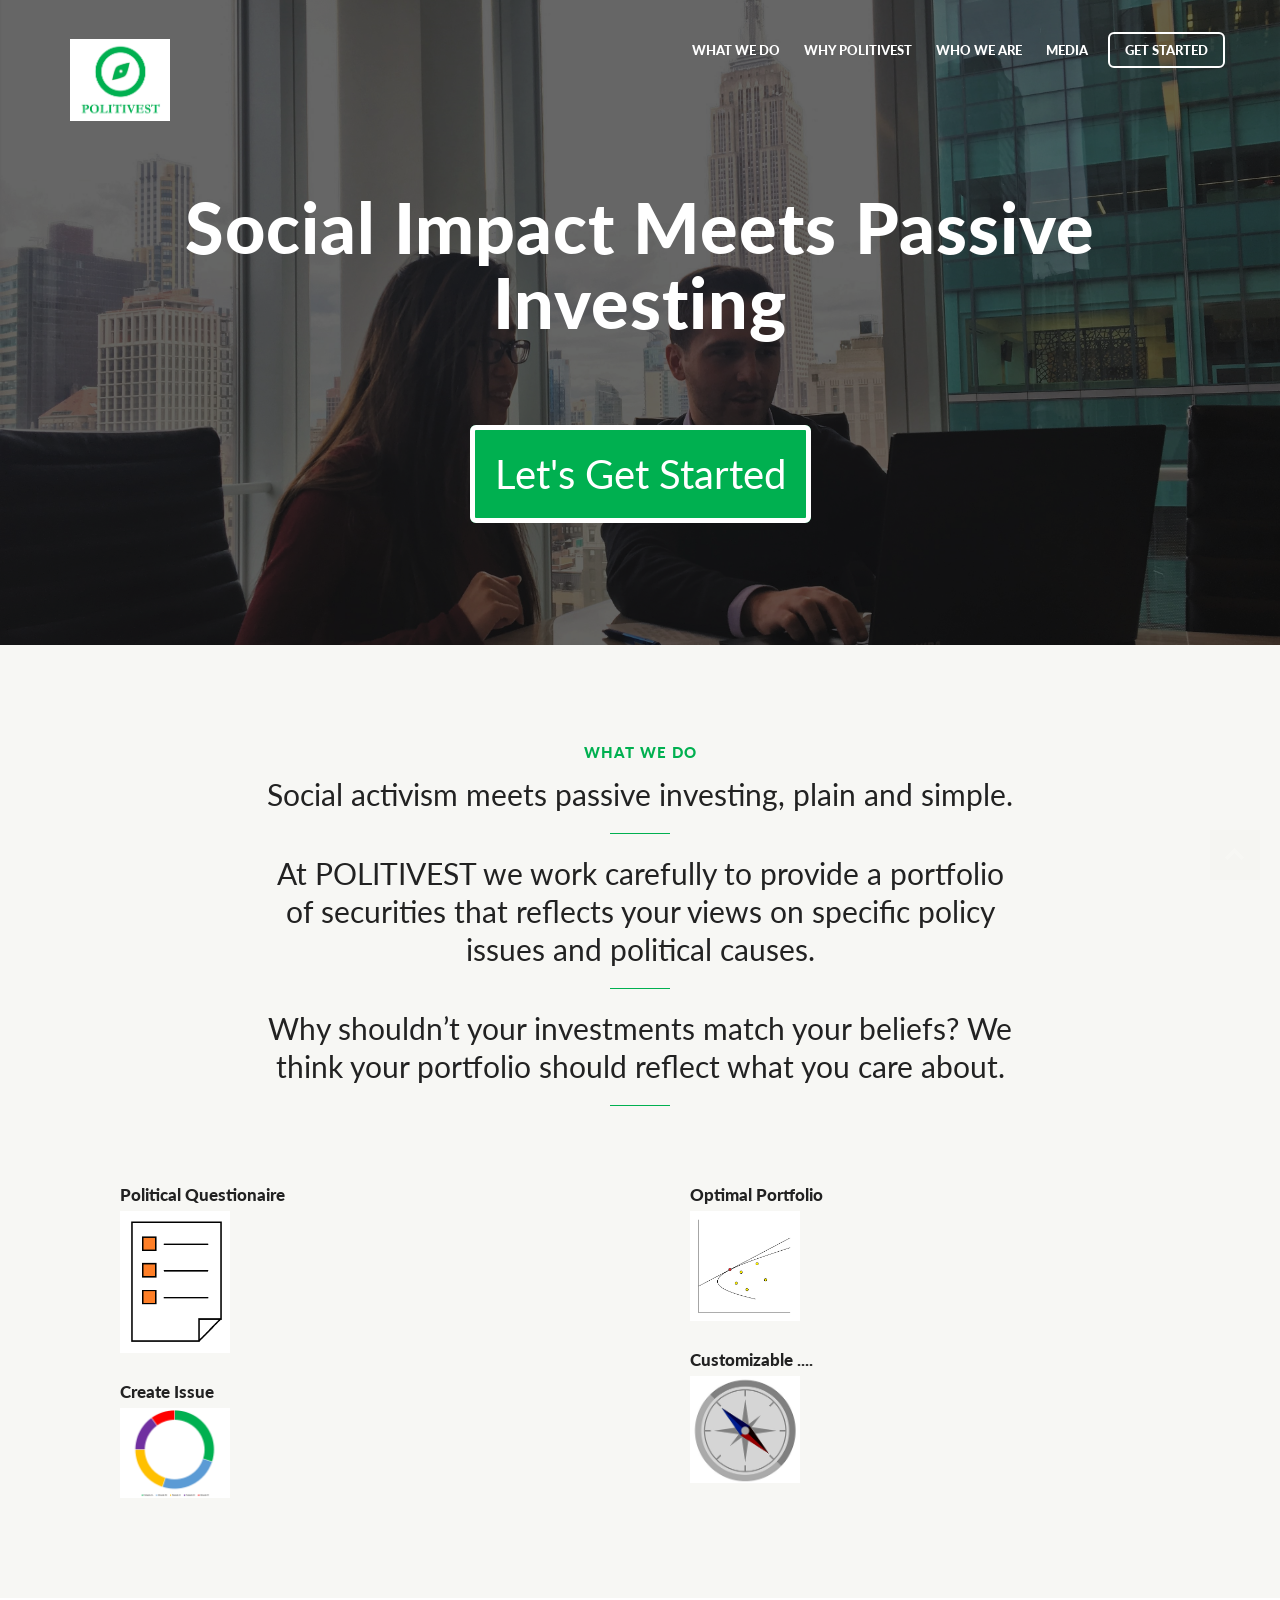
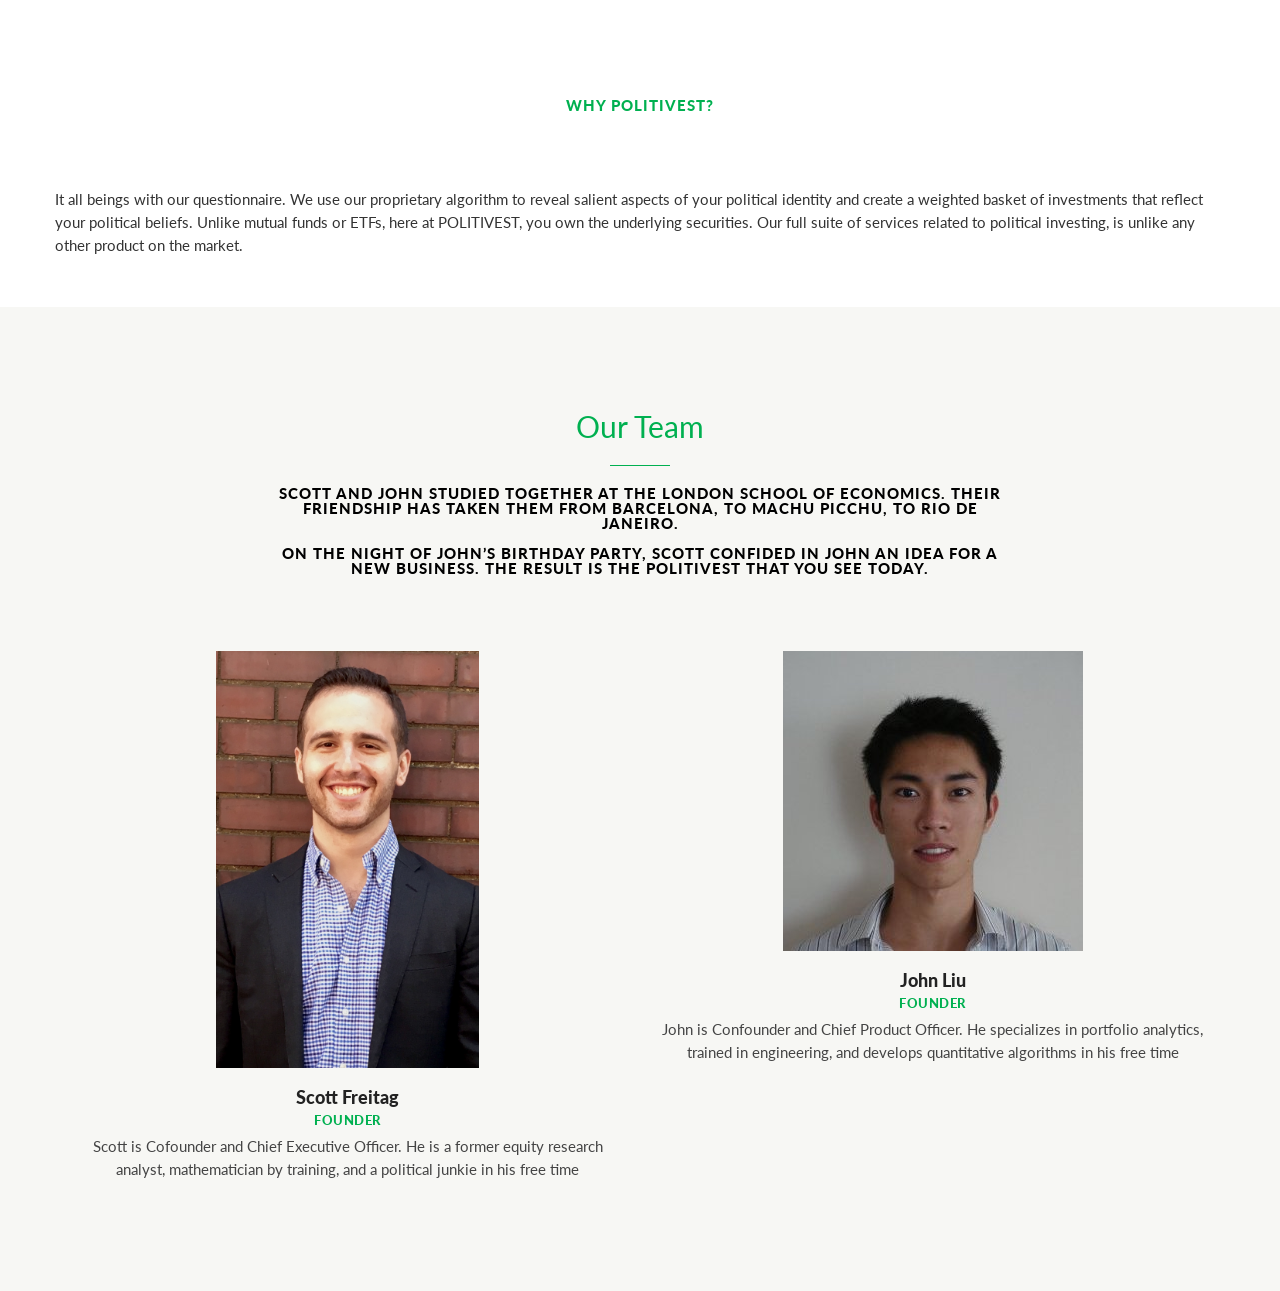
<file: index.html>
<!DOCTYPE html>
<!-- Altron - Multi-Purpose Landing Page Template design by DSAThemes (http://www.dsathemes.com) -->
<!--[if lt IE 7 ]><html class="ie ie6" lang="en"> <![endif]-->
<!--[if IE 7 ]><html class="ie ie7" lang="en"> <![endif]-->
<!--[if IE 8 ]><html class="ie ie8" lang="en"> <![endif]-->
<!--[if (gte IE 9)|!(IE)]><!-->
<html lang="en"> <!--<![endif]-->

	<head>

		<meta charset="utf-8">
		<meta http-equiv="X-UA-Compatible" content="IE=edge">
		<meta name="author" content="DSAThemes">	
		<meta name="description" content="Altron - Multi-Purpose Landing Page Template"/>
		<meta name="keywords" content="Responsive, HTML5 template, DSAThemes, Multi-Purpose, One Page, Landing, Business, Creative, Corporate, Agency Template, Project">
		<meta name="viewport" content="width=device-width, initial-scale=1.0">
		<META HTTP-EQUIV="PRAGMA" CONTENT="NO-CACHE">
		<META HTTP-EQUIV="CACHE-CONTROL" CONTENT="NO-CACHE">

		<!-- SITE TITLE -->
		<title>Politivest</title>
							
		<!-- FAVICON AND TOUCH ICONS  -->
		<link rel="shortcut icon" href="images/icons/favicon.ico" type="image/x-icon">
		<link rel="icon" href="images/icons/favicon.ico" type="image/x-icon">
		<link rel="apple-touch-icon" sizes="144x144" href="images/icons/apple-touch-icon-144x144.png">
		<link rel="apple-touch-icon" sizes="114x114" href="images/icons/apple-touch-icon-114x114.png">
		<link rel="apple-touch-icon" sizes="72x72" href="images/icons/apple-touch-icon-72x72.png">
		<link rel="apple-touch-icon" href="images/icons/apple-touch-icon.png">
				
		<!-- BOOTSTRAP CSS -->
		<link href="css/bootstrap.min.css" rel="stylesheet">
				
		<!-- FONT ICONS -->
		<link href="css/font-awesome.min.css" rel="stylesheet">	
		<link href="css/themify-icons.css" rel="stylesheet">
				
		<!-- GOOGLE FONTS -->
		<link href='https://fonts.googleapis.com/css?family=Lato:400,300,700,900' rel='stylesheet' type='text/css'>
				
		<!-- PLUGINS STYLESHEET -->
		<link href="css/owl.carousel.css" rel="stylesheet">
		<link href="css/flexslider.css" rel="stylesheet">
		<link href="css/prettyPhoto.css" rel="stylesheet">
		
		<!-- ON SCROLL ANIMATION -->
		<link href="css/animate.min.css" rel="stylesheet">
				
		<!-- TEMPLATE CSS -->
		<link href="css/base.css" rel="stylesheet"> 	
		<link href="css/style.css" rel="stylesheet"> 	

		<!-- RESPONSIVE CSS -->
		<link href="css/responsive.css" rel="stylesheet"> 

			
	</head>


	<body>
	
	
	
		<!-- PRELOADER
		============================================= -->		
		<div class="animationload">
			<div class="loader"></div>
		</div>
		
		
		
		<!-- PAGE CONTENT
		============================================= -->	
		<div id="page" class="page-wrapper">
		
		
		
			<!-- HEADER 
			============================================= -->
			<header id="header" class="no-bg header">		
				<div class="navbar navbar-fixed-top">	
					<div class="container">
					
						
						<!-- Navigation Bar -->
						<div class="navbar-header">
						
							<!-- Responsive Menu Button -->
							<button type="button" id="nav-toggle" class="navbar-toggle text-right" data-toggle="collapse" data-target="#navigation-menu">
								<span class="sr-only">Toggle navigation</span> 
								<span class="icon-bar"></span>
								<span class="icon-bar"></span>
								<span class="icon-bar"></span>
							</button>
							
							<!-- LOGO IMAGE -->
							<!-- Recommended sizes 150x22px; -->
							<a class="navbar-brand logo-white" href="#intro-4"><img src="images/New logo.png" alt="logo" style="max-width: 100px;"></a>
							<a class="navbar-brand logo-black" href="#intro-4"><img src="images/New logo.png" alt="logo" style="max-width: 100px;"></a>
							
						</div>	<!-- End Navigation Bar -->
						
						
						<!-- Navigation Menu -->
						<nav id="navigation-menu" class="collapse navbar-collapse">
							<ul class="nav navbar-nav navbar-right editContent">													
								
								<li><a href="#about">What We Do</a></li>															
								<li><a href="#services">Why Politivest</a></li>	
								<li><a href="#team">Who We Are</a></li>
								<li><a href="#blog">Media</a></li>	
								<li><a class="download" href="#call-to-action">Get Started</a></li>								

							</ul>
						</nav>  <!-- End Navigation Menu -->
						
						
					</div>	  <!-- End container -->
				</div>	   <!-- End navbar fixed top  -->
			</header>	<!-- END HEADER -->	
			
			
			
			<!-- INTRO-4
			============================================= -->
			<section id="intro-4" class="intro-section">
				<div class="overlay division">
					<div class="container">		
						<div id="intro-4-content" class="row">
							
							
							<!-- INTRO TEXT -->
							<div class="col-md-12 col-lg-12 intro-txt white-color text-center">
								
								<!-- Title -->
								<h2>Social Impact Meets Passive Investing</h2>	
								<p>&nbsp;</p>
                                <p>&nbsp;</p>
                                <p>&nbsp;</p>
                                <a class="download" href="#call-to-action"  style="background-color:#00b050;padding: 20px;border-radius: 6px;font-size: 40px;border: 5px solid;">Let's Get Started</a>
							</div>

																
						</div>   <!-- End Intro Content -->
					</div>    <!-- End container -->
				</div>	   <!-- End overlay -->
			</section>	<!-- END INTRO-4 -->
			
			
			
			
			
			<!-- ABOUT
			============================================= -->
			<section id="about" class="bg-grey wide-50 about-section division">
				<div class="container">	
				
				
					<!-- TITLEBAR -->				
					<div class="row">
						<div class="col-md-10 col-lg-8 col-md-offset-1 col-lg-offset-2 section-title-thin">	
							<h4>WHAT WE DO</h4>	
							<h3>Social activism meets passive investing, plain and simple. </h3>
                            <h3>At POLITIVEST we work carefully to provide a portfolio of securities that reflects your views on specific policy issues and political causes.</h3>
                            <h3>Why shouldn’t your investments match your beliefs? We think your portfolio should reflect what you care about.</h3>
														
						</div>
					</div>	
				
				
					<div class="row">
					
					

					
					
						<!-- ABOUT BOXES -->
						<div class="col-md-12 p-left-45 m-bottom-20">
							<div class="row">
														
								<div class="col-md-6">
								
									<!-- ABOUT BOX #1 -->
									<div class="abox m-bottom-30">
										
										
										<!-- Text -->
										<div class="abox-txt">										
											<h4>Political Questionaire</h4>											
                                            <img class="img-responsive" src="images/questionnaire.JPG" style="max-width: 110px;" >											
										</div>
											
									</div>
									
									<!-- ABOUT BOX #2 -->
									<div class="abox m-bottom-30">

										<!-- Text -->
										<div class="abox-txt">										
											<h4>Create Issue</h4>											
											<img class="img-responsive" src="images/Issues.png" style="max-width: 110px;" >																						
										</div>
										
									</div>
																
								</div>
								
							
								<div class="col-md-6 m-bottom-20">
																
									<!-- ABOUT BOX #3 -->
									<div class="abox m-bottom-30">
										
											
										<!-- Text -->
										<div class="abox-txt">											
											<h4>Optimal Portfolio</h4>											
											<img class="img-responsive" src="images/EfficientFrontier.png" style="max-width: 110px;" >																																	
										</div>
											
									</div>
									
									<!-- ABOUT BOX #4 -->
									<div class="abox m-bottom-20">

										
										<!-- Text -->
										<div class="abox-txt">										
											<h4>Customizable ....</h4>											
											<img class="img-responsive" src="images/compass.png" style="max-width: 110px;" >																																												
										</div>

									</div>
																
								</div>
								
								
							</div>	<!-- End row -->
						</div>	<!-- END ABOUT BOXES -->

						
					</div>    <!-- End row -->
				</div>	   <!-- End container -->
			</section>	 <!-- END ABOUT -->
			
			
			

			
			

			
			
	

			
						
			<!-- SERVICES
			============================================= -->
			<section id="services" class="wide-50 services-section division">
				<div class="container">
				
				
					<!-- TITLEBAR -->				
					<div class="row">
						<div class="col-md-10 col-lg-8 col-md-offset-1 col-lg-offset-2 section-title-thin">	
							<h4>Why POLITIVEST?</h4>	
						</div>
					</div>	
					
					
					<!-- SERVICES BOXES -->
					<div class="row">		
                        It all beings with our questionnaire. We use our proprietary algorithm to reveal salient aspects of your political identity 
                        and create a weighted basket of investments that reflect your political beliefs. Unlike mutual funds or ETFs, here at POLITIVEST, 
                        you own the underlying securities. Our full suite of services related to political investing, is unlike any other product on 
                        the market.				
																								
					</div>	  <!-- End row -->					
				</div>	   <!-- End container -->	
			</section>	<!-- END SERVICES -->

			
						

			
			

			<!-- TEAM
			============================================= -->		
			<section id="team" class="wide-50 team-section division" style="background-color:#f7f7f4;">
				<div class="container">	

				
					<!-- TITLEBAR -->				
					<div class="row">
						<div class="col-md-10 col-lg-8 col-md-offset-1 col-lg-offset-2 section-title-thin">		
							<h3 style="color: #00b050;">Our Team</h3>	
							<h4 style="color: #000">Scott and John studied together at The London School of Economics. Their friendship 
                                has taken them from Barcelona, to Machu Picchu, to Rio De Janeiro. </h4>
                            <h4 style="color: #000">On the night of John’s birthday party, Scott confided in John an idea for a new business.
                             The result is the POLITIVEST that you see today.</h4>														
						</div>
					</div>	
						
						
					<!-- TEAM MEMBERS HOLDER -->
					<div class="row team_members_wrapper">
					
						
						<!-- TEAM MEMBER #1 -->
						<div class="col-sm-6 col-md-6 text-center m-bottom-50">
							<div class="team-member">
								
								<!-- Team Member Photo  -->	
								<div class="img-block">
									<img class="img-responsive" src="images/thumbs/ceo.jpg" alt="team_foto" style="max-width: 263px;" >
								</div>
								
								<!-- Team Member Meta  -->		
								<div class="team-img-meta">
									<h4 class="h4-lg">Scott Freitag</h4>
									<h6>Founder</h6>
									<p>Scott is Cofounder and Chief Executive Officer. He is a former equity research analyst, 
                                        mathematician by training, and a political junkie in his free time </p>	
								</div>
									
										
							</div>
						</div>	<!-- END TEAM MEMBER #1 -->
							
						  
						<!-- TEAM MEMBER #2 -->
						<div class="col-sm-6 col-md-6 text-center m-bottom-50">				
							<div class="team-member">
								
								<!-- Team Member Photo  -->	
								<div class="img-block">
									<img class="img-responsive" src="images/thumbs/cpo.jpg" alt="team_foto" >
								</div>
									
								<!-- Team Member Meta  -->		
								<div class="team-img-meta">
									<h4 class="h4-lg">John Liu</h4>
									<h6>Founder</h6>	
									<p>John is Confounder and Chief Product Officer. He specializes in portfolio analytics, 
                                        trained in engineering, and develops quantitative algorithms in his free time</p>	
								</div>

							</div>
						</div>	<!-- END TEAM MEMBER #2 -->					
						
						


							
					</div>	<!-- END TEAM MEMBERS HOLDER -->
					
						
				</div>	   <!-- End container -->
			</section>	<!-- END TEAM -->
			
			
			

			

			
		
		</div>	<!-- END PAGE CONTENT -->
		
	
	
		<!-- EXTERNAL SCRIPTS
		============================================= -->	
		<script src="js/jquery-2.2.4.min.js" type="text/javascript"></script>
		<script src="js/bootstrap.min.js" type="text/javascript"></script>	
		<script src="js/modernizr.custom.js" type="text/javascript"></script>
		<script src="js/jquery.easing.js" type="text/javascript"></script>
		<script src="js/retina.js" type="text/javascript"></script>	
		<script src="js/jquery.stellar.min.js" type="text/javascript"></script>	
		<script src="js/jquery.scrollto.js"></script>
		<script defer src="js/jquery.appear.js"></script>
		<script defer src="js/jquery.vide.min.js"></script>		
		<script src="js/owl.carousel.js" type="text/javascript"></script>
		<script src="js/jquery.prettyPhoto.js" type="text/javascript"></script>
		<script defer src="js/jquery.flexslider.js" type="text/javascript"></script>
		<script src="js/waypoints.min.js" type="text/javascript"></script>	
		<script src="js/jquery.ajaxchimp.min.js"></script>
		<script src="js/contact_form.js" type="text/javascript"></script>	
		<script defer src="js/jquery.validate.min.js" type="text/javascript"></script>
		
		<!-- Custom Script -->		
		<script src="js/custom.js" type="text/javascript"></script>	
		
				
		<!-- HTML5 shim, for IE6-8 support of HTML5 elements. All other JS at the end of file. -->
		<!--[if lt IE 9]>
			<script src="js/html5shiv.js"></script>
			<script src="js/respond.min.js"></script>
		<![endif]-->
		
				
		<!-- Google Analytics: Change UA-XXXXX-X to be your site's ID. Go to http://www.google.com/analytics/ for more information. -->	
		
		<!--
		<script>
			var _gaq = _gaq || [];
			_gaq.push(['_setAccount', 'UA-XXXXX-X']);
			_gaq.push(['_trackPageview']);

			(function() {
				var ga = document.createElement('script'); ga.type = 'text/javascript'; ga.async = true;
				ga.src = ('https:' == document.location.protocol ? 'https://ssl' : 'http://www') + '.google-analytics.com/ga.js';
				var s = document.getElementsByTagName('script')[0]; s.parentNode.insertBefore(ga, s);
			})();
		</script>
		-->
	
		
	</body>
	
	
</html>
</file>
<file: css/themify-icons.css>
@font-face {
	font-family: 'themify';
	src:url('../fonts/themify.eot?-fvbane');
	src:url('../fonts/themify.eot?#iefix-fvbane') format('embedded-opentype'),
		url('../fonts/themify.woff?-fvbane') format('woff'),
		url('../fonts/themify.ttf?-fvbane') format('truetype'),
		url('../fonts/themify.svg?-fvbane#themify') format('svg');
	font-weight: normal;
	font-style: normal;
}

[class^="ti-"], [class*=" ti-"] {
	font-family: 'themify';
	speak: none;
	font-style: normal;
	font-weight: normal;
	font-variant: normal;
	text-transform: none;
	line-height: 1;

	/* Better Font Rendering =========== */
	-webkit-font-smoothing: antialiased;
	-moz-osx-font-smoothing: grayscale;
}

.ti-wand:before {
	content: "\e600";
}
.ti-volume:before {
	content: "\e601";
}
.ti-user:before {
	content: "\e602";
}
.ti-unlock:before {
	content: "\e603";
}
.ti-unlink:before {
	content: "\e604";
}
.ti-trash:before {
	content: "\e605";
}
.ti-thought:before {
	content: "\e606";
}
.ti-target:before {
	content: "\e607";
}
.ti-tag:before {
	content: "\e608";
}
.ti-tablet:before {
	content: "\e609";
}
.ti-star:before {
	content: "\e60a";
}
.ti-spray:before {
	content: "\e60b";
}
.ti-signal:before {
	content: "\e60c";
}
.ti-shopping-cart:before {
	content: "\e60d";
}
.ti-shopping-cart-full:before {
	content: "\e60e";
}
.ti-settings:before {
	content: "\e60f";
}
.ti-search:before {
	content: "\e610";
}
.ti-zoom-in:before {
	content: "\e611";
}
.ti-zoom-out:before {
	content: "\e612";
}
.ti-cut:before {
	content: "\e613";
}
.ti-ruler:before {
	content: "\e614";
}
.ti-ruler-pencil:before {
	content: "\e615";
}
.ti-ruler-alt:before {
	content: "\e616";
}
.ti-bookmark:before {
	content: "\e617";
}
.ti-bookmark-alt:before {
	content: "\e618";
}
.ti-reload:before {
	content: "\e619";
}
.ti-plus:before {
	content: "\e61a";
}
.ti-pin:before {
	content: "\e61b";
}
.ti-pencil:before {
	content: "\e61c";
}
.ti-pencil-alt:before {
	content: "\e61d";
}
.ti-paint-roller:before {
	content: "\e61e";
}
.ti-paint-bucket:before {
	content: "\e61f";
}
.ti-na:before {
	content: "\e620";
}
.ti-mobile:before {
	content: "\e621";
}
.ti-minus:before {
	content: "\e622";
}
.ti-medall:before {
	content: "\e623";
}
.ti-medall-alt:before {
	content: "\e624";
}
.ti-marker:before {
	content: "\e625";
}
.ti-marker-alt:before {
	content: "\e626";
}
.ti-arrow-up:before {
	content: "\e627";
}
.ti-arrow-right:before {
	content: "\e628";
}
.ti-arrow-left:before {
	content: "\e629";
}
.ti-arrow-down:before {
	content: "\e62a";
}
.ti-lock:before {
	content: "\e62b";
}
.ti-location-arrow:before {
	content: "\e62c";
}
.ti-link:before {
	content: "\e62d";
}
.ti-layout:before {
	content: "\e62e";
}
.ti-layers:before {
	content: "\e62f";
}
.ti-layers-alt:before {
	content: "\e630";
}
.ti-key:before {
	content: "\e631";
}
.ti-import:before {
	content: "\e632";
}
.ti-image:before {
	content: "\e633";
}
.ti-heart:before {
	content: "\e634";
}
.ti-heart-broken:before {
	content: "\e635";
}
.ti-hand-stop:before {
	content: "\e636";
}
.ti-hand-open:before {
	content: "\e637";
}
.ti-hand-drag:before {
	content: "\e638";
}
.ti-folder:before {
	content: "\e639";
}
.ti-flag:before {
	content: "\e63a";
}
.ti-flag-alt:before {
	content: "\e63b";
}
.ti-flag-alt-2:before {
	content: "\e63c";
}
.ti-eye:before {
	content: "\e63d";
}
.ti-export:before {
	content: "\e63e";
}
.ti-exchange-vertical:before {
	content: "\e63f";
}
.ti-desktop:before {
	content: "\e640";
}
.ti-cup:before {
	content: "\e641";
}
.ti-crown:before {
	content: "\e642";
}
.ti-comments:before {
	content: "\e643";
}
.ti-comment:before {
	content: "\e644";
}
.ti-comment-alt:before {
	content: "\e645";
}
.ti-close:before {
	content: "\e646";
}
.ti-clip:before {
	content: "\e647";
}
.ti-angle-up:before {
	content: "\e648";
}
.ti-angle-right:before {
	content: "\e649";
}
.ti-angle-left:before {
	content: "\e64a";
}
.ti-angle-down:before {
	content: "\e64b";
}
.ti-check:before {
	content: "\e64c";
}
.ti-check-box:before {
	content: "\e64d";
}
.ti-camera:before {
	content: "\e64e";
}
.ti-announcement:before {
	content: "\e64f";
}
.ti-brush:before {
	content: "\e650";
}
.ti-briefcase:before {
	content: "\e651";
}
.ti-bolt:before {
	content: "\e652";
}
.ti-bolt-alt:before {
	content: "\e653";
}
.ti-blackboard:before {
	content: "\e654";
}
.ti-bag:before {
	content: "\e655";
}
.ti-move:before {
	content: "\e656";
}
.ti-arrows-vertical:before {
	content: "\e657";
}
.ti-arrows-horizontal:before {
	content: "\e658";
}
.ti-fullscreen:before {
	content: "\e659";
}
.ti-arrow-top-right:before {
	content: "\e65a";
}
.ti-arrow-top-left:before {
	content: "\e65b";
}
.ti-arrow-circle-up:before {
	content: "\e65c";
}
.ti-arrow-circle-right:before {
	content: "\e65d";
}
.ti-arrow-circle-left:before {
	content: "\e65e";
}
.ti-arrow-circle-down:before {
	content: "\e65f";
}
.ti-angle-double-up:before {
	content: "\e660";
}
.ti-angle-double-right:before {
	content: "\e661";
}
.ti-angle-double-left:before {
	content: "\e662";
}
.ti-angle-double-down:before {
	content: "\e663";
}
.ti-zip:before {
	content: "\e664";
}
.ti-world:before {
	content: "\e665";
}
.ti-wheelchair:before {
	content: "\e666";
}
.ti-view-list:before {
	content: "\e667";
}
.ti-view-list-alt:before {
	content: "\e668";
}
.ti-view-grid:before {
	content: "\e669";
}
.ti-uppercase:before {
	content: "\e66a";
}
.ti-upload:before {
	content: "\e66b";
}
.ti-underline:before {
	content: "\e66c";
}
.ti-truck:before {
	content: "\e66d";
}
.ti-timer:before {
	content: "\e66e";
}
.ti-ticket:before {
	content: "\e66f";
}
.ti-thumb-up:before {
	content: "\e670";
}
.ti-thumb-down:before {
	content: "\e671";
}
.ti-text:before {
	content: "\e672";
}
.ti-stats-up:before {
	content: "\e673";
}
.ti-stats-down:before {
	content: "\e674";
}
.ti-split-v:before {
	content: "\e675";
}
.ti-split-h:before {
	content: "\e676";
}
.ti-smallcap:before {
	content: "\e677";
}
.ti-shine:before {
	content: "\e678";
}
.ti-shift-right:before {
	content: "\e679";
}
.ti-shift-left:before {
	content: "\e67a";
}
.ti-shield:before {
	content: "\e67b";
}
.ti-notepad:before {
	content: "\e67c";
}
.ti-server:before {
	content: "\e67d";
}
.ti-quote-right:before {
	content: "\e67e";
}
.ti-quote-left:before {
	content: "\e67f";
}
.ti-pulse:before {
	content: "\e680";
}
.ti-printer:before {
	content: "\e681";
}
.ti-power-off:before {
	content: "\e682";
}
.ti-plug:before {
	content: "\e683";
}
.ti-pie-chart:before {
	content: "\e684";
}
.ti-paragraph:before {
	content: "\e685";
}
.ti-panel:before {
	content: "\e686";
}
.ti-package:before {
	content: "\e687";
}
.ti-music:before {
	content: "\e688";
}
.ti-music-alt:before {
	content: "\e689";
}
.ti-mouse:before {
	content: "\e68a";
}
.ti-mouse-alt:before {
	content: "\e68b";
}
.ti-money:before {
	content: "\e68c";
}
.ti-microphone:before {
	content: "\e68d";
}
.ti-menu:before {
	content: "\e68e";
}
.ti-menu-alt:before {
	content: "\e68f";
}
.ti-map:before {
	content: "\e690";
}
.ti-map-alt:before {
	content: "\e691";
}
.ti-loop:before {
	content: "\e692";
}
.ti-location-pin:before {
	content: "\e693";
}
.ti-list:before {
	content: "\e694";
}
.ti-light-bulb:before {
	content: "\e695";
}
.ti-Italic:before {
	content: "\e696";
}
.ti-info:before {
	content: "\e697";
}
.ti-infinite:before {
	content: "\e698";
}
.ti-id-badge:before {
	content: "\e699";
}
.ti-hummer:before {
	content: "\e69a";
}
.ti-home:before {
	content: "\e69b";
}
.ti-help:before {
	content: "\e69c";
}
.ti-headphone:before {
	content: "\e69d";
}
.ti-harddrives:before {
	content: "\e69e";
}
.ti-harddrive:before {
	content: "\e69f";
}
.ti-gift:before {
	content: "\e6a0";
}
.ti-game:before {
	content: "\e6a1";
}
.ti-filter:before {
	content: "\e6a2";
}
.ti-files:before {
	content: "\e6a3";
}
.ti-file:before {
	content: "\e6a4";
}
.ti-eraser:before {
	content: "\e6a5";
}
.ti-envelope:before {
	content: "\e6a6";
}
.ti-download:before {
	content: "\e6a7";
}
.ti-direction:before {
	content: "\e6a8";
}
.ti-direction-alt:before {
	content: "\e6a9";
}
.ti-dashboard:before {
	content: "\e6aa";
}
.ti-control-stop:before {
	content: "\e6ab";
}
.ti-control-shuffle:before {
	content: "\e6ac";
}
.ti-control-play:before {
	content: "\e6ad";
}
.ti-control-pause:before {
	content: "\e6ae";
}
.ti-control-forward:before {
	content: "\e6af";
}
.ti-control-backward:before {
	content: "\e6b0";
}
.ti-cloud:before {
	content: "\e6b1";
}
.ti-cloud-up:before {
	content: "\e6b2";
}
.ti-cloud-down:before {
	content: "\e6b3";
}
.ti-clipboard:before {
	content: "\e6b4";
}
.ti-car:before {
	content: "\e6b5";
}
.ti-calendar:before {
	content: "\e6b6";
}
.ti-book:before {
	content: "\e6b7";
}
.ti-bell:before {
	content: "\e6b8";
}
.ti-basketball:before {
	content: "\e6b9";
}
.ti-bar-chart:before {
	content: "\e6ba";
}
.ti-bar-chart-alt:before {
	content: "\e6bb";
}
.ti-back-right:before {
	content: "\e6bc";
}
.ti-back-left:before {
	content: "\e6bd";
}
.ti-arrows-corner:before {
	content: "\e6be";
}
.ti-archive:before {
	content: "\e6bf";
}
.ti-anchor:before {
	content: "\e6c0";
}
.ti-align-right:before {
	content: "\e6c1";
}
.ti-align-left:before {
	content: "\e6c2";
}
.ti-align-justify:before {
	content: "\e6c3";
}
.ti-align-center:before {
	content: "\e6c4";
}
.ti-alert:before {
	content: "\e6c5";
}
.ti-alarm-clock:before {
	content: "\e6c6";
}
.ti-agenda:before {
	content: "\e6c7";
}
.ti-write:before {
	content: "\e6c8";
}
.ti-window:before {
	content: "\e6c9";
}
.ti-widgetized:before {
	content: "\e6ca";
}
.ti-widget:before {
	content: "\e6cb";
}
.ti-widget-alt:before {
	content: "\e6cc";
}
.ti-wallet:before {
	content: "\e6cd";
}
.ti-video-clapper:before {
	content: "\e6ce";
}
.ti-video-camera:before {
	content: "\e6cf";
}
.ti-vector:before {
	content: "\e6d0";
}
.ti-themify-logo:before {
	content: "\e6d1";
}
.ti-themify-favicon:before {
	content: "\e6d2";
}
.ti-themify-favicon-alt:before {
	content: "\e6d3";
}
.ti-support:before {
	content: "\e6d4";
}
.ti-stamp:before {
	content: "\e6d5";
}
.ti-split-v-alt:before {
	content: "\e6d6";
}
.ti-slice:before {
	content: "\e6d7";
}
.ti-shortcode:before {
	content: "\e6d8";
}
.ti-shift-right-alt:before {
	content: "\e6d9";
}
.ti-shift-left-alt:before {
	content: "\e6da";
}
.ti-ruler-alt-2:before {
	content: "\e6db";
}
.ti-receipt:before {
	content: "\e6dc";
}
.ti-pin2:before {
	content: "\e6dd";
}
.ti-pin-alt:before {
	content: "\e6de";
}
.ti-pencil-alt2:before {
	content: "\e6df";
}
.ti-palette:before {
	content: "\e6e0";
}
.ti-more:before {
	content: "\e6e1";
}
.ti-more-alt:before {
	content: "\e6e2";
}
.ti-microphone-alt:before {
	content: "\e6e3";
}
.ti-magnet:before {
	content: "\e6e4";
}
.ti-line-double:before {
	content: "\e6e5";
}
.ti-line-dotted:before {
	content: "\e6e6";
}
.ti-line-dashed:before {
	content: "\e6e7";
}
.ti-layout-width-full:before {
	content: "\e6e8";
}
.ti-layout-width-default:before {
	content: "\e6e9";
}
.ti-layout-width-default-alt:before {
	content: "\e6ea";
}
.ti-layout-tab:before {
	content: "\e6eb";
}
.ti-layout-tab-window:before {
	content: "\e6ec";
}
.ti-layout-tab-v:before {
	content: "\e6ed";
}
.ti-layout-tab-min:before {
	content: "\e6ee";
}
.ti-layout-slider:before {
	content: "\e6ef";
}
.ti-layout-slider-alt:before {
	content: "\e6f0";
}
.ti-layout-sidebar-right:before {
	content: "\e6f1";
}
.ti-layout-sidebar-none:before {
	content: "\e6f2";
}
.ti-layout-sidebar-left:before {
	content: "\e6f3";
}
.ti-layout-placeholder:before {
	content: "\e6f4";
}
.ti-layout-menu:before {
	content: "\e6f5";
}
.ti-layout-menu-v:before {
	content: "\e6f6";
}
.ti-layout-menu-separated:before {
	content: "\e6f7";
}
.ti-layout-menu-full:before {
	content: "\e6f8";
}
.ti-layout-media-right-alt:before {
	content: "\e6f9";
}
.ti-layout-media-right:before {
	content: "\e6fa";
}
.ti-layout-media-overlay:before {
	content: "\e6fb";
}
.ti-layout-media-overlay-alt:before {
	content: "\e6fc";
}
.ti-layout-media-overlay-alt-2:before {
	content: "\e6fd";
}
.ti-layout-media-left-alt:before {
	content: "\e6fe";
}
.ti-layout-media-left:before {
	content: "\e6ff";
}
.ti-layout-media-center-alt:before {
	content: "\e700";
}
.ti-layout-media-center:before {
	content: "\e701";
}
.ti-layout-list-thumb:before {
	content: "\e702";
}
.ti-layout-list-thumb-alt:before {
	content: "\e703";
}
.ti-layout-list-post:before {
	content: "\e704";
}
.ti-layout-list-large-image:before {
	content: "\e705";
}
.ti-layout-line-solid:before {
	content: "\e706";
}
.ti-layout-grid4:before {
	content: "\e707";
}
.ti-layout-grid3:before {
	content: "\e708";
}
.ti-layout-grid2:before {
	content: "\e709";
}
.ti-layout-grid2-thumb:before {
	content: "\e70a";
}
.ti-layout-cta-right:before {
	content: "\e70b";
}
.ti-layout-cta-left:before {
	content: "\e70c";
}
.ti-layout-cta-center:before {
	content: "\e70d";
}
.ti-layout-cta-btn-right:before {
	content: "\e70e";
}
.ti-layout-cta-btn-left:before {
	content: "\e70f";
}
.ti-layout-column4:before {
	content: "\e710";
}
.ti-layout-column3:before {
	content: "\e711";
}
.ti-layout-column2:before {
	content: "\e712";
}
.ti-layout-accordion-separated:before {
	content: "\e713";
}
.ti-layout-accordion-merged:before {
	content: "\e714";
}
.ti-layout-accordion-list:before {
	content: "\e715";
}
.ti-ink-pen:before {
	content: "\e716";
}
.ti-info-alt:before {
	content: "\e717";
}
.ti-help-alt:before {
	content: "\e718";
}
.ti-headphone-alt:before {
	content: "\e719";
}
.ti-hand-point-up:before {
	content: "\e71a";
}
.ti-hand-point-right:before {
	content: "\e71b";
}
.ti-hand-point-left:before {
	content: "\e71c";
}
.ti-hand-point-down:before {
	content: "\e71d";
}
.ti-gallery:before {
	content: "\e71e";
}
.ti-face-smile:before {
	content: "\e71f";
}
.ti-face-sad:before {
	content: "\e720";
}
.ti-credit-card:before {
	content: "\e721";
}
.ti-control-skip-forward:before {
	content: "\e722";
}
.ti-control-skip-backward:before {
	content: "\e723";
}
.ti-control-record:before {
	content: "\e724";
}
.ti-control-eject:before {
	content: "\e725";
}
.ti-comments-smiley:before {
	content: "\e726";
}
.ti-brush-alt:before {
	content: "\e727";
}
.ti-youtube:before {
	content: "\e728";
}
.ti-vimeo:before {
	content: "\e729";
}
.ti-twitter:before {
	content: "\e72a";
}
.ti-time:before {
	content: "\e72b";
}
.ti-tumblr:before {
	content: "\e72c";
}
.ti-skype:before {
	content: "\e72d";
}
.ti-share:before {
	content: "\e72e";
}
.ti-share-alt:before {
	content: "\e72f";
}
.ti-rocket:before {
	content: "\e730";
}
.ti-pinterest:before {
	content: "\e731";
}
.ti-new-window:before {
	content: "\e732";
}
.ti-microsoft:before {
	content: "\e733";
}
.ti-list-ol:before {
	content: "\e734";
}
.ti-linkedin:before {
	content: "\e735";
}
.ti-layout-sidebar-2:before {
	content: "\e736";
}
.ti-layout-grid4-alt:before {
	content: "\e737";
}
.ti-layout-grid3-alt:before {
	content: "\e738";
}
.ti-layout-grid2-alt:before {
	content: "\e739";
}
.ti-layout-column4-alt:before {
	content: "\e73a";
}
.ti-layout-column3-alt:before {
	content: "\e73b";
}
.ti-layout-column2-alt:before {
	content: "\e73c";
}
.ti-instagram:before {
	content: "\e73d";
}
.ti-google:before {
	content: "\e73e";
}
.ti-github:before {
	content: "\e73f";
}
.ti-flickr:before {
	content: "\e740";
}
.ti-facebook:before {
	content: "\e741";
}
.ti-dropbox:before {
	content: "\e742";
}
.ti-dribbble:before {
	content: "\e743";
}
.ti-apple:before {
	content: "\e744";
}
.ti-android:before {
	content: "\e745";
}
.ti-save:before {
	content: "\e746";
}
.ti-save-alt:before {
	content: "\e747";
}
.ti-yahoo:before {
	content: "\e748";
}
.ti-wordpress:before {
	content: "\e749";
}
.ti-vimeo-alt:before {
	content: "\e74a";
}
.ti-twitter-alt:before {
	content: "\e74b";
}
.ti-tumblr-alt:before {
	content: "\e74c";
}
.ti-trello:before {
	content: "\e74d";
}
.ti-stack-overflow:before {
	content: "\e74e";
}
.ti-soundcloud:before {
	content: "\e74f";
}
.ti-sharethis:before {
	content: "\e750";
}
.ti-sharethis-alt:before {
	content: "\e751";
}
.ti-reddit:before {
	content: "\e752";
}
.ti-pinterest-alt:before {
	content: "\e753";
}
.ti-microsoft-alt:before {
	content: "\e754";
}
.ti-linux:before {
	content: "\e755";
}
.ti-jsfiddle:before {
	content: "\e756";
}
.ti-joomla:before {
	content: "\e757";
}
.ti-html5:before {
	content: "\e758";
}
.ti-flickr-alt:before {
	content: "\e759";
}
.ti-email:before {
	content: "\e75a";
}
.ti-drupal:before {
	content: "\e75b";
}
.ti-dropbox-alt:before {
	content: "\e75c";
}
.ti-css3:before {
	content: "\e75d";
}
.ti-rss:before {
	content: "\e75e";
}
.ti-rss-alt:before {
	content: "\e75f";
}
</file>
<file: css/prettyPhoto.css>
/* ------------------------------------------------------------------------
	This you can edit.
------------------------------------------------------------------------- */

	/* ----------------------------------
		Default Theme
	----------------------------------- */

	div.pp_default .pp_top,
	div.pp_default .pp_top .pp_middle,
	div.pp_default .pp_top .pp_left,
	div.pp_default .pp_top .pp_right,
	div.pp_default .pp_bottom,
	div.pp_default .pp_bottom .pp_left,
	div.pp_default .pp_bottom .pp_middle,
	div.pp_default .pp_bottom .pp_right { height: 13px; }
	
	div.pp_default .pp_top .pp_left { background: url(../images/prettyPhoto/default/sprite.png) -78px -93px no-repeat; } /* Top left corner */
	div.pp_default .pp_top .pp_middle { background: url(../images/prettyPhoto/default/sprite_x.png) top left repeat-x; } /* Top pattern/color */
	div.pp_default .pp_top .pp_right { background: url(../images/prettyPhoto/default/sprite.png) -112px -93px no-repeat; } /* Top right corner */
	
	div.pp_default .pp_content .ppt { color: #f8f8f8; }
	div.pp_default .pp_content_container .pp_left { background: url(../images/prettyPhoto/default/sprite_y.png) -7px 0 repeat-y; padding-left: 13px; }
	div.pp_default .pp_content_container .pp_right { background: url(../images/prettyPhoto/default/sprite_y.png) top right repeat-y; padding-right: 13px; }
	div.pp_default .pp_content { background-color: #fff; } /* Content background */
	div.pp_default .pp_next:hover { background: url(../images/prettyPhoto/default/sprite_next.png) center right  no-repeat; cursor: pointer; } /* Next button */
	div.pp_default .pp_previous:hover { background: url(../images/prettyPhoto/default/sprite_prev.png) center left no-repeat; cursor: pointer; } /* Previous button */
	div.pp_default .pp_expand { background: url(../images/prettyPhoto/default/sprite.png) 0 -29px no-repeat; cursor: pointer; width: 28px; height: 28px; } /* Expand button */
	div.pp_default .pp_expand:hover { background: url(../images/prettyPhoto/default/sprite.png) 0 -56px no-repeat; cursor: pointer; } /* Expand button hover */
	div.pp_default .pp_contract { background: url(../images/prettyPhoto/default/sprite.png) 0 -84px no-repeat; cursor: pointer; width: 28px; height: 28px; } /* Contract button */
	div.pp_default .pp_contract:hover { background: url(../images/prettyPhoto/default/sprite.png) 0 -113px no-repeat; cursor: pointer; } /* Contract button hover */
	div.pp_default .pp_close { width: 30px; height: 30px; background: url(../images/prettyPhoto/default/sprite.png) 2px 1px no-repeat; cursor: pointer; } /* Close button */
	div.pp_default #pp_full_res .pp_inline { color: #000; } 
	div.pp_default .pp_gallery ul li a { background: url(../images/prettyPhoto/default/default_thumb.png) center center #f8f8f8; border:1px solid #aaa; }
	div.pp_default .pp_gallery ul li a:hover,
	div.pp_default .pp_gallery ul li.selected a { border-color: #fff; }
	div.pp_default .pp_social { margin-top: 7px; }

	div.pp_default .pp_gallery a.pp_arrow_previous,
	div.pp_default .pp_gallery a.pp_arrow_next { position: static; left: auto; }
	div.pp_default .pp_nav .pp_play,
	div.pp_default .pp_nav .pp_pause { background: url(../images/prettyPhoto/default/sprite.png) -51px 1px no-repeat; height:30px; width:30px; }
	div.pp_default .pp_nav .pp_pause { background-position: -51px -29px; }
	div.pp_default .pp_details { position: relative; }
	div.pp_default a.pp_arrow_previous,
	div.pp_default a.pp_arrow_next { background: url(../images/prettyPhoto/default/sprite.png) -31px -3px no-repeat; height: 20px; margin: 4px 0 0 0; width: 20px; }
	div.pp_default a.pp_arrow_next { left: 52px; background-position: -82px -3px; } /* The next arrow in the bottom nav */
	div.pp_default .pp_content_container .pp_details { margin-top: 5px; }
	div.pp_default .pp_nav { clear: none; height: 30px; width: 110px; position: relative; }
	div.pp_default .pp_nav .currentTextHolder{ font-family: Georgia; font-style: italic; color:#999; font-size: 11px; left: 75px; line-height: 25px; margin: 0; padding: 0 0 0 10px; position: absolute; top: 2px; }
	
	div.pp_default .pp_close:hover, div.pp_default .pp_nav .pp_play:hover, div.pp_default .pp_nav .pp_pause:hover, div.pp_default .pp_arrow_next:hover, div.pp_default .pp_arrow_previous:hover { opacity:0.7; }

	div.pp_default .pp_description{ font-size: 11px; font-weight: bold; line-height: 14px; margin: 5px 50px 5px 0; }

	div.pp_default .pp_bottom .pp_left { background: url(../images/prettyPhoto/default/sprite.png) -78px -127px no-repeat; } /* Bottom left corner */
	div.pp_default .pp_bottom .pp_middle { background: url(../images/prettyPhoto/default/sprite_x.png) bottom left repeat-x; } /* Bottom pattern/color */
	div.pp_default .pp_bottom .pp_right { background: url(../images/prettyPhoto/default/sprite.png) -112px -127px no-repeat; } /* Bottom right corner */

	div.pp_default .pp_loaderIcon { background: url(../images/prettyPhoto/default/loader.gif) center center no-repeat; } /* Loader icon */

	
	/* ----------------------------------
		Light Rounded Theme
	----------------------------------- */


	div.light_rounded .pp_top .pp_left { background: url(../images/prettyPhoto/light_rounded/sprite.png) -88px -53px no-repeat; } /* Top left corner */
	div.light_rounded .pp_top .pp_middle { background: #fff; } /* Top pattern/color */
	div.light_rounded .pp_top .pp_right { background: url(../images/prettyPhoto/light_rounded/sprite.png) -110px -53px no-repeat; } /* Top right corner */
	
	div.light_rounded .pp_content .ppt { color: #000; }
	div.light_rounded .pp_content_container .pp_left,
	div.light_rounded .pp_content_container .pp_right { background: #fff; }
	div.light_rounded .pp_content { background-color: #fff; } /* Content background */
	div.light_rounded .pp_next:hover { background: url(../images/prettyPhoto/light_rounded/btnNext.png) center right  no-repeat; cursor: pointer; } /* Next button */
	div.light_rounded .pp_previous:hover { background: url(../images/prettyPhoto/light_rounded/btnPrevious.png) center left no-repeat; cursor: pointer; } /* Previous button */
	div.light_rounded .pp_expand { background: url(../images/prettyPhoto/light_rounded/sprite.png) -31px -26px no-repeat; cursor: pointer; } /* Expand button */
	div.light_rounded .pp_expand:hover { background: url(../images/prettyPhoto/light_rounded/sprite.png) -31px -47px no-repeat; cursor: pointer; } /* Expand button hover */
	div.light_rounded .pp_contract { background: url(../images/prettyPhoto/light_rounded/sprite.png) 0 -26px no-repeat; cursor: pointer; } /* Contract button */
	div.light_rounded .pp_contract:hover { background: url(../images/prettyPhoto/light_rounded/sprite.png) 0 -47px no-repeat; cursor: pointer; } /* Contract button hover */
	div.light_rounded .pp_close { width: 75px; height: 22px; background: url(../images/prettyPhoto/light_rounded/sprite.png) -1px -1px no-repeat; cursor: pointer; } /* Close button */
	div.light_rounded .pp_details { position: relative; }
	div.light_rounded .pp_description { margin-right: 85px; }
	div.light_rounded #pp_full_res .pp_inline { color: #000; } 
	div.light_rounded .pp_gallery a.pp_arrow_previous,
	div.light_rounded .pp_gallery a.pp_arrow_next { margin-top: 12px !important; }
	div.light_rounded .pp_nav .pp_play { background: url(../images/prettyPhoto/light_rounded/sprite.png) -1px -100px no-repeat; height: 15px; width: 14px; }
	div.light_rounded .pp_nav .pp_pause { background: url(../images/prettyPhoto/light_rounded/sprite.png) -24px -100px no-repeat; height: 15px; width: 14px; }

	div.light_rounded .pp_arrow_previous { background: url(../images/prettyPhoto/light_rounded/sprite.png) 0 -71px no-repeat; } /* The previous arrow in the bottom nav */
		div.light_rounded .pp_arrow_previous.disabled { background-position: 0 -87px; cursor: default; }
	div.light_rounded .pp_arrow_next { background: url(../images/prettyPhoto/light_rounded/sprite.png) -22px -71px no-repeat; } /* The next arrow in the bottom nav */
		div.light_rounded .pp_arrow_next.disabled { background-position: -22px -87px; cursor: default; }

	div.light_rounded .pp_bottom .pp_left { background: url(../images/prettyPhoto/light_rounded/sprite.png) -88px -80px no-repeat; } /* Bottom left corner */
	div.light_rounded .pp_bottom .pp_middle { background: #fff; } /* Bottom pattern/color */
	div.light_rounded .pp_bottom .pp_right { background: url(../images/prettyPhoto/light_rounded/sprite.png) -110px -80px no-repeat; } /* Bottom right corner */

	div.light_rounded .pp_loaderIcon { background: url(../images/prettyPhoto/light_rounded/loader.gif) center center no-repeat; } /* Loader icon */
	
	/* ----------------------------------
		Dark Rounded Theme
	----------------------------------- */
	
	div.dark_rounded .pp_top .pp_left { background: url(../images/prettyPhoto/dark_rounded/sprite.png) -88px -53px no-repeat; } /* Top left corner */
	div.dark_rounded .pp_top .pp_middle { background: url(../images/prettyPhoto/dark_rounded/contentPattern.png) top left repeat; } /* Top pattern/color */
	div.dark_rounded .pp_top .pp_right { background: url(../images/prettyPhoto/dark_rounded/sprite.png) -110px -53px no-repeat; } /* Top right corner */
	
	div.dark_rounded .pp_content_container .pp_left { background: url(../images/prettyPhoto/dark_rounded/contentPattern.png) top left repeat-y; } /* Left Content background */
	div.dark_rounded .pp_content_container .pp_right { background: url(../images/prettyPhoto/dark_rounded/contentPattern.png) top right repeat-y; } /* Right Content background */
	div.dark_rounded .pp_content { background: url(../images/prettyPhoto/dark_rounded/contentPattern.png) top left repeat; } /* Content background */
	div.dark_rounded .pp_next:hover { background: url(../images/prettyPhoto/dark_rounded/btnNext.png) center right  no-repeat; cursor: pointer; } /* Next button */
	div.dark_rounded .pp_previous:hover { background: url(../images/prettyPhoto/dark_rounded/btnPrevious.png) center left no-repeat; cursor: pointer; } /* Previous button */
	div.dark_rounded .pp_expand { background: url(../images/prettyPhoto/dark_rounded/sprite.png) -31px -26px no-repeat; cursor: pointer; } /* Expand button */
	div.dark_rounded .pp_expand:hover { background: url(../images/prettyPhoto/dark_rounded/sprite.png) -31px -47px no-repeat; cursor: pointer; } /* Expand button hover */
	div.dark_rounded .pp_contract { background: url(../images/prettyPhoto/dark_rounded/sprite.png) 0 -26px no-repeat; cursor: pointer; } /* Contract button */
	div.dark_rounded .pp_contract:hover { background: url(../images/prettyPhoto/dark_rounded/sprite.png) 0 -47px no-repeat; cursor: pointer; } /* Contract button hover */
	div.dark_rounded .pp_close { width: 75px; height: 22px; background: url(../images/prettyPhoto/dark_rounded/sprite.png) -1px -1px no-repeat; cursor: pointer; } /* Close button */
	div.dark_rounded .pp_details { position: relative; }
	div.dark_rounded .pp_description { margin-right: 85px; }
	div.dark_rounded .currentTextHolder { color: #c4c4c4; }
	div.dark_rounded .pp_description { color: #fff; }
	div.dark_rounded #pp_full_res .pp_inline { color: #fff; }
	div.dark_rounded .pp_gallery a.pp_arrow_previous,
	div.dark_rounded .pp_gallery a.pp_arrow_next { margin-top: 12px !important; }
	div.dark_rounded .pp_nav .pp_play { background: url(../images/prettyPhoto/dark_rounded/sprite.png) -1px -100px no-repeat; height: 15px; width: 14px; }
	div.dark_rounded .pp_nav .pp_pause { background: url(../images/prettyPhoto/dark_rounded/sprite.png) -24px -100px no-repeat; height: 15px; width: 14px; }

	div.dark_rounded .pp_arrow_previous { background: url(../images/prettyPhoto/dark_rounded/sprite.png) 0 -71px no-repeat; } /* The previous arrow in the bottom nav */
		div.dark_rounded .pp_arrow_previous.disabled { background-position: 0 -87px; cursor: default; }
	div.dark_rounded .pp_arrow_next { background: url(../images/prettyPhoto/dark_rounded/sprite.png) -22px -71px no-repeat; } /* The next arrow in the bottom nav */
		div.dark_rounded .pp_arrow_next.disabled { background-position: -22px -87px; cursor: default; }

	div.dark_rounded .pp_bottom .pp_left { background: url(../images/prettyPhoto/dark_rounded/sprite.png) -88px -80px no-repeat; } /* Bottom left corner */
	div.dark_rounded .pp_bottom .pp_middle { background: url(../images/prettyPhoto/dark_rounded/contentPattern.png) top left repeat; } /* Bottom pattern/color */
	div.dark_rounded .pp_bottom .pp_right { background: url(../images/prettyPhoto/dark_rounded/sprite.png) -110px -80px no-repeat; } /* Bottom right corner */

	div.dark_rounded .pp_loaderIcon { background: url(../images/prettyPhoto/dark_rounded/loader.gif) center center no-repeat; } /* Loader icon */
	
	
	/* ----------------------------------
		Dark Square Theme
	----------------------------------- */
	
	div.dark_square .pp_left ,
	div.dark_square .pp_middle,
	div.dark_square .pp_right,
	div.dark_square .pp_content { background: #000; }
	
	div.dark_square .currentTextHolder { color: #c4c4c4; }
	div.dark_square .pp_description { color: #fff; }
	div.dark_square .pp_loaderIcon { background: url(../images/prettyPhoto/dark_square/loader.gif) center center no-repeat; } /* Loader icon */
	
	div.dark_square .pp_expand { background: url(../images/prettyPhoto/dark_square/sprite.png) -31px -26px no-repeat; cursor: pointer; } /* Expand button */
	div.dark_square .pp_expand:hover { background: url(../images/prettyPhoto/dark_square/sprite.png) -31px -47px no-repeat; cursor: pointer; } /* Expand button hover */
	div.dark_square .pp_contract { background: url(../images/prettyPhoto/dark_square/sprite.png) 0 -26px no-repeat; cursor: pointer; } /* Contract button */
	div.dark_square .pp_contract:hover { background: url(../images/prettyPhoto/dark_square/sprite.png) 0 -47px no-repeat; cursor: pointer; } /* Contract button hover */
	div.dark_square .pp_close { width: 75px; height: 22px; background: url(../images/prettyPhoto/dark_square/sprite.png) -1px -1px no-repeat; cursor: pointer; } /* Close button */
	div.dark_square .pp_details { position: relative; }
	div.dark_square .pp_description { margin: 0 85px 0 0; }
	div.dark_square #pp_full_res .pp_inline { color: #fff; }
	div.dark_square .pp_gallery a.pp_arrow_previous,
	div.dark_square .pp_gallery a.pp_arrow_next { margin-top: 12px !important; }
	div.dark_square .pp_nav { clear: none; }
	div.dark_square .pp_nav .pp_play { background: url(../images/prettyPhoto/dark_square/sprite.png) -1px -100px no-repeat; height: 15px; width: 14px; }
	div.dark_square .pp_nav .pp_pause { background: url(../images/prettyPhoto/dark_square/sprite.png) -24px -100px no-repeat; height: 15px; width: 14px; }
	
	div.dark_square .pp_arrow_previous { background: url(../images/prettyPhoto/dark_square/sprite.png) 0 -71px no-repeat; } /* The previous arrow in the bottom nav */
		div.dark_square .pp_arrow_previous.disabled { background-position: 0 -87px; cursor: default; }
	div.dark_square .pp_arrow_next { background: url(../images/prettyPhoto/dark_square/sprite.png) -22px -71px no-repeat; } /* The next arrow in the bottom nav */
		div.dark_square .pp_arrow_next.disabled { background-position: -22px -87px; cursor: default; }
	
	div.dark_square .pp_next:hover { background: url(../images/prettyPhoto/dark_square/btnNext.png) center right  no-repeat; cursor: pointer; } /* Next button */
	div.dark_square .pp_previous:hover { background: url(../images/prettyPhoto/dark_square/btnPrevious.png) center left no-repeat; cursor: pointer; } /* Previous button */


	/* ----------------------------------
		Light Square Theme
	----------------------------------- */
	
	div.light_square .pp_left ,
	div.light_square .pp_middle,
	div.light_square .pp_right,
	div.light_square .pp_content { background: #fff; }
	
	div.light_square .pp_content .ppt { color: #000; }
	div.light_square .pp_expand { background: url(../images/prettyPhoto/light_square/sprite.png) -31px -26px no-repeat; cursor: pointer; } /* Expand button */
	div.light_square .pp_expand:hover { background: url(../images/prettyPhoto/light_square/sprite.png) -31px -47px no-repeat; cursor: pointer; } /* Expand button hover */
	div.light_square .pp_contract { background: url(../images/prettyPhoto/light_square/sprite.png) 0 -26px no-repeat; cursor: pointer; } /* Contract button */
	div.light_square .pp_contract:hover { background: url(../images/prettyPhoto/light_square/sprite.png) 0 -47px no-repeat; cursor: pointer; } /* Contract button hover */
	div.light_square .pp_close { width: 75px; height: 22px; background: url(../images/prettyPhoto/light_square/sprite.png) -1px -1px no-repeat; cursor: pointer; } /* Close button */
	div.light_square .pp_details { position: relative; }
	div.light_square .pp_description { margin-right: 85px; }
	div.light_square #pp_full_res .pp_inline { color: #000; }
	div.light_square .pp_gallery a.pp_arrow_previous,
	div.light_square .pp_gallery a.pp_arrow_next { margin-top: 12px !important; }
	div.light_square .pp_nav .pp_play { background: url(../images/prettyPhoto/light_square/sprite.png) -1px -100px no-repeat; height: 15px; width: 14px; }
	div.light_square .pp_nav .pp_pause { background: url(../images/prettyPhoto/light_square/sprite.png) -24px -100px no-repeat; height: 15px; width: 14px; }
	
	div.light_square .pp_arrow_previous { background: url(../images/prettyPhoto/light_square/sprite.png) 0 -71px no-repeat; } /* The previous arrow in the bottom nav */
		div.light_square .pp_arrow_previous.disabled { background-position: 0 -87px; cursor: default; }
	div.light_square .pp_arrow_next { background: url(../images/prettyPhoto/light_square/sprite.png) -22px -71px no-repeat; } /* The next arrow in the bottom nav */
		div.light_square .pp_arrow_next.disabled { background-position: -22px -87px; cursor: default; }
	
	div.light_square .pp_next:hover { background: url(../images/prettyPhoto/light_square/btnNext.png) center right  no-repeat; cursor: pointer; } /* Next button */
	div.light_square .pp_previous:hover { background: url(../images/prettyPhoto/light_square/btnPrevious.png) center left no-repeat; cursor: pointer; } /* Previous button */
	
	div.light_square .pp_loaderIcon { background: url(../images/prettyPhoto/light_rounded/loader.gif) center center no-repeat; } /* Loader icon */


	/* ----------------------------------
		Facebook style Theme
	----------------------------------- */
	
	div.facebook .pp_top .pp_left { background: url(../images/prettyPhoto/facebook/sprite.png) -88px -53px no-repeat; } /* Top left corner */
	div.facebook .pp_top .pp_middle { background: url(../images/prettyPhoto/facebook/contentPatternTop.png) top left repeat-x; } /* Top pattern/color */
	div.facebook .pp_top .pp_right { background: url(../images/prettyPhoto/facebook/sprite.png) -110px -53px no-repeat; } /* Top right corner */
	
	div.facebook .pp_content .ppt { color: #000; }
	div.facebook .pp_content_container .pp_left { background: url(../images/prettyPhoto/facebook/contentPatternLeft.png) top left repeat-y; } /* Content background */
	div.facebook .pp_content_container .pp_right { background: url(../images/prettyPhoto/facebook/contentPatternRight.png) top right repeat-y; } /* Content background */
	div.facebook .pp_content { background: #fff; } /* Content background */
	div.facebook .pp_expand { background: url(../images/prettyPhoto/facebook/sprite.png) -31px -26px no-repeat; cursor: pointer; } /* Expand button */
	div.facebook .pp_expand:hover { background: url(../images/prettyPhoto/facebook/sprite.png) -31px -47px no-repeat; cursor: pointer; } /* Expand button hover */
	div.facebook .pp_contract { background: url(../images/prettyPhoto/facebook/sprite.png) 0 -26px no-repeat; cursor: pointer; } /* Contract button */
	div.facebook .pp_contract:hover { background: url(../images/prettyPhoto/facebook/sprite.png) 0 -47px no-repeat; cursor: pointer; } /* Contract button hover */
	div.facebook .pp_close { width: 22px; height: 22px; background: url(../images/prettyPhoto/facebook/sprite.png) -1px -1px no-repeat; cursor: pointer; } /* Close button */
	div.facebook .pp_details { position: relative; }
	div.facebook .pp_description { margin: 0 37px 0 0; }
	div.facebook #pp_full_res .pp_inline { color: #000; } 
	div.facebook .pp_loaderIcon { background: url(../images/prettyPhoto/facebook/loader.gif) center center no-repeat; } /* Loader icon */
	
	div.facebook .pp_arrow_previous { background: url(../images/prettyPhoto/facebook/sprite.png) 0 -71px no-repeat; height: 22px; margin-top: 0; width: 22px; } /* The previous arrow in the bottom nav */
		div.facebook .pp_arrow_previous.disabled { background-position: 0 -96px; cursor: default; }
	div.facebook .pp_arrow_next { background: url(../images/prettyPhoto/facebook/sprite.png) -32px -71px no-repeat; height: 22px; margin-top: 0; width: 22px; } /* The next arrow in the bottom nav */
		div.facebook .pp_arrow_next.disabled { background-position: -32px -96px; cursor: default; }
	div.facebook .pp_nav { margin-top: 0; }
	div.facebook .pp_nav p { font-size: 15px; padding: 0 3px 0 4px; }
	div.facebook .pp_nav .pp_play { background: url(../images/prettyPhoto/facebook/sprite.png) -1px -123px no-repeat; height: 22px; width: 22px; }
	div.facebook .pp_nav .pp_pause { background: url(../images/prettyPhoto/facebook/sprite.png) -32px -123px no-repeat; height: 22px; width: 22px; }
	
	div.facebook .pp_next:hover { background: url(../images/prettyPhoto/facebook/btnNext.png) center right no-repeat; cursor: pointer; } /* Next button */
	div.facebook .pp_previous:hover { background: url(../images/prettyPhoto/facebook/btnPrevious.png) center left no-repeat; cursor: pointer; } /* Previous button */
	
	div.facebook .pp_bottom .pp_left { background: url(../images/prettyPhoto/facebook/sprite.png) -88px -80px no-repeat; } /* Bottom left corner */
	div.facebook .pp_bottom .pp_middle { background: url(../images/prettyPhoto/facebook/contentPatternBottom.png) top left repeat-x; } /* Bottom pattern/color */
	div.facebook .pp_bottom .pp_right { background: url(../images/prettyPhoto/facebook/sprite.png) -110px -80px no-repeat; } /* Bottom right corner */


/* ------------------------------------------------------------------------
	DO NOT CHANGE
------------------------------------------------------------------------- */

	div.pp_pic_holder a:focus { outline:none; }

	div.pp_overlay {
		background: #000;
		display: none;
		left: 0;
		position: absolute;
		top: 0;
		width: 100%;
		z-index: 9500;
	}
	
	div.pp_pic_holder {
		display: none;
		position: absolute;
		width: 100px;
		z-index: 10000;
	}

		
		.pp_top {
			height: 20px;
			position: relative;
		}
			* html .pp_top { padding: 0 20px; }
		
			.pp_top .pp_left {
				height: 20px;
				left: 0;
				position: absolute;
				width: 20px;
			}
			.pp_top .pp_middle {
				height: 20px;
				left: 20px;
				position: absolute;
				right: 20px;
			}
				* html .pp_top .pp_middle {
					left: 0;
					position: static;
				}
			
			.pp_top .pp_right {
				height: 20px;
				left: auto;
				position: absolute;
				right: 0;
				top: 0;
				width: 20px;
			}
		
		.pp_content { height: 40px; min-width: 40px; }
		* html .pp_content { width: 40px; }
		
		.pp_fade { display: none; }
		
		.pp_content_container {
			position: relative;
			text-align: left;
			width: 100%;
		}
		
			.pp_content_container .pp_left { padding-left: 20px; }
			.pp_content_container .pp_right { padding-right: 20px; }
		
			.pp_content_container .pp_details {
				float: left;
				margin: 10px 0 2px 0;
			}
				.pp_description {
					display: none;
					margin: 0;
				}
				
				.pp_social { float: left; margin: 0; }
				.pp_social .facebook { float: left; margin-left: 5px; width: 55px; overflow: hidden; }
				.pp_social .twitter { float: left; }
				
				.pp_nav {
					clear: right;
					float: left;
					margin: 3px 10px 0 0;
				}
				
					.pp_nav p {
						float: left;
						margin: 2px 4px;
						white-space: nowrap;
					}
					
					.pp_nav .pp_play,
					.pp_nav .pp_pause {
						float: left;
						margin-right: 4px;
						text-indent: -10000px;
					}
				
					a.pp_arrow_previous,
					a.pp_arrow_next {
						display: block;
						float: left;
						height: 15px;
						margin-top: 3px;
						overflow: hidden;
						text-indent: -10000px;
						width: 14px;
					}
		
		.pp_hoverContainer {
			position: absolute;
			top: 0;
			width: 100%;
			z-index: 2000;
		}
		
		.pp_gallery {
			display: none;
			left: 50%;
			margin-top: -50px;
			position: absolute;
			z-index: 10000;
		}
		
			.pp_gallery div {
				float: left;
				overflow: hidden;
				position: relative;
			}
			
			.pp_gallery ul {
				float: left;
				height: 35px;
				margin: 0 0 0 5px;
				padding: 0;
				position: relative;
				white-space: nowrap;
			}
			
			.pp_gallery ul a {
				border: 1px #000 solid;
				border: 1px rgba(0,0,0,0.5) solid;
				display: block;
				float: left;
				height: 33px;
				overflow: hidden;
			}
			
			.pp_gallery ul a:hover,
			.pp_gallery li.selected a { border-color: #fff; }
			
			.pp_gallery ul a img { border: 0; }
			
			.pp_gallery li {
				display: block;
				float: left;
				margin: 0 5px 0 0;
				padding: 0;
			}
			
			.pp_gallery li.default a {
				background: url(../images/prettyPhoto/facebook/default_thumbnail.gif) 0 0 no-repeat;
				display: block;
				height: 33px;
				width: 50px;
			}
			
			.pp_gallery li.default a img { display: none; }
			
			.pp_gallery .pp_arrow_previous,
			.pp_gallery .pp_arrow_next {
				margin-top: 7px !important;
			}
		
		a.pp_next {
			background: url(../images/prettyPhoto/light_rounded/btnNext.png) 10000px 10000px no-repeat;
			display: block;
			float: right;
			height: 100%;
			text-indent: -10000px;
			width: 49%;
		}
			
		a.pp_previous {
			background: url(../images/prettyPhoto/light_rounded/btnNext.png) 10000px 10000px no-repeat;
			display: block;
			float: left;
			height: 100%;
			text-indent: -10000px;
			width: 49%;
		}
		
		a.pp_expand,
		a.pp_contract {
			cursor: pointer;
			display: none;
			height: 20px;	
			position: absolute;
			right: 30px;
			text-indent: -10000px;
			top: 10px;
			width: 20px;
			z-index: 20000;
		}
			
		a.pp_close {
			position: absolute; right: 0; top: 0; 
			display: block;
			line-height:22px;
			text-indent: -10000px;
		}
		
		.pp_bottom {
			height: 20px;
			position: relative;
		}
			* html .pp_bottom { padding: 0 20px; }
			
			.pp_bottom .pp_left {
				height: 20px;
				left: 0;
				position: absolute;
				width: 20px;
			}
			.pp_bottom .pp_middle {
				height: 20px;
				left: 20px;
				position: absolute;
				right: 20px;
			}
				* html .pp_bottom .pp_middle {
					left: 0;
					position: static;
				}
				
			.pp_bottom .pp_right {
				height: 20px;
				left: auto;
				position: absolute;
				right: 0;
				top: 0;
				width: 20px;
			}
		
		.pp_loaderIcon {
			display: block;
			height: 24px;
			left: 50%;
			margin: -12px 0 0 -12px;
			position: absolute;
			top: 50%;
			width: 24px;
		}
		
		#pp_full_res {
			line-height: 1 !important;
		}
		
			#pp_full_res .pp_inline {
				text-align: left;
			}
			
				#pp_full_res .pp_inline p { margin: 0 0 15px 0; }
	
		div.ppt {
			color: #fff;
			display: none;
			font-size: 17px;
			margin: 0 0 5px 15px;
			z-index: 9999;
		}
</file>
<file: css/base.css>
/*
  Template Name: Altron - Multi-Purpose Landing Page Template
  Theme URL: http://themeforest.net/user/DSA79/
  Description: Altron - Multi-Purpose Landing Page Template
  Author: DSAThemes
  Author URL: http://themeforest.net/user/DSA79
  Version: 1.0.0
  Website: www.dsathemes.com
  Tags: Landing Page, Multipurpose Landing Page, HTML5, CSS3, Bootstrap, Javascript, Responsive, Creative template, One Page, Business, Corporate, Project
*/



/* ------------------------------------------ */
/*             TABLE OF CONTENTS
/* ------------------------------------------ */

/*   01 - General & Basic Styles   */
/*   02 - Typography               */
/*   03 - Preload Animation	       */
/*   04 - Header & Navigation      */
/*   05 - Intro      			   */
/*   06 - Scroll to Top	 	  	   */



/* ==========================================================================
   01. GENERAL & BASIC STYLES
   ========================================================================== */

html {
	-webkit-font-smoothing: antialiased;
} 
 
body {
	font-family: 'Lato', 'Helvetica Neue', Helvetica, Arial, sans-serif;
	color: #333;
	font-size: 15px; 
	line-height: 23px;
	font-weight: 400;	
}

/*------------------------------------------------------------------*/
/*   IE10 in Windows 8 and Windows Phone 8 Bug fix
/*-----------------------------------------------------------------*/

@-webkit-viewport { width: device-width; }
@-moz-viewport { width: device-width; }
@-ms-viewport { width: device-width; }
@-o-viewport { width: device-width; }
@viewport { width: device-width; }

/*------------------------------------------*/
/*	PAGE CONTENT
/*------------------------------------------*/

.page-content, section { overflow: hidden; }

/*------------------------------------------*/
/*	ON SCROLL ANIMATIONS
/*------------------------------------------*/

.animated { visibility: hidden; }
.visible { visibility: visible; }

/*------------------------------------------*/
/*	SPACING & ALIGNMENT
/*------------------------------------------*/

.wide-100 {
	padding-top: 100px;
	padding-bottom: 100px;
}

.wide-80 {
	padding-top: 100px;
	padding-bottom: 80px;
}

.wide-70 {
	padding-top: 100px;
	padding-bottom: 70px;
}

.wide-60 {
	padding-top: 100px;
	padding-bottom: 60px;
}

.wide-50 {
	padding-top: 100px;
	padding-bottom: 50px;
}

.wide-40 {
	padding-top: 100px;
	padding-bottom: 40px;
}

/*------------------------------------------*/
/*    Padding Top
/*------------------------------------------*/

.p-top-100 { padding-top: 100px; }
.p-top-90 { padding-top: 90px; }
.p-top-80 { padding-top: 80px; }
.p-top-70 { padding-top: 70px; }
.p-top-60 { padding-top: 60px; }
.p-top-50 { padding-top: 50px; }
.p-top-40 { padding-top: 40px; }
.p-top-30 { padding-top: 30px; }
.p-top-20 { padding-top: 20px; }
.p-top-10 { padding-top: 10px; }

/*------------------------------------------*/
/*    Padding Bottom
/*------------------------------------------*/

.p-bottom-100 { padding-bottom: 100px; }
.p-bottom-90 { padding-bottom: 90px; }
.p-bottom-80 { padding-bottom: 80px; }
.p-bottom-70 { padding-bottom: 70px; }
.p-bottom-60 { padding-bottom: 60px; }
.p-bottom-50 { padding-bottom: 50px; }
.p-bottom-40 { padding-bottom: 40px; }
.p-bottom-30 { padding-bottom: 30px; }
.p-bottom-20 { padding-bottom: 20px; }
.p-bottom-10 { padding-bottom: 10px; }

/*------------------------------------------*/
/*    Padding Left
/*------------------------------------------*/

.p-left-60 { padding-left: 60px; }
.p-left-45 { padding-left: 45px; }
.p-left-30 { padding-left: 30px; }
.p-left-20 { padding-left: 20px; }
.p-left-15 { padding-left: 15px; }

/*------------------------------------------*/
/*    Padding Right
/*------------------------------------------*/

.p-right-60 { padding-right: 60px; }
.p-right-45 { padding-right: 45px; }
.p-right-30 { padding-right: 30px; }
.p-right-20 { padding-right: 20px; }
.p-right-15 { padding-right: 15px; }

/*------------------------------------------*/
/*    Margin Top
/*------------------------------------------*/

.m-top-100 { margin-top: 100px; }
.m-top-90 { margin-top: 90px; }
.m-top-80 { margin-top: 80px; }
.m-top-70 { margin-top: 70px; }
.m-top-60 { margin-top: 60px; }
.m-top-50 { margin-top: 50px; }
.m-top-40 { margin-top: 40px; }
.m-top-30 { margin-top: 30px; }
.m-top-20 { margin-top: 20px; }
.m-top-10 { margin-top: 10px; }

/*------------------------------------------*/
/*    Margin Bottom
/*------------------------------------------*/

.m-bottom-100 { margin-bottom: 100px; }
.m-bottom-90 { margin-bottom: 90px; }
.m-bottom-80 { margin-bottom: 80px; }
.m-bottom-70 { margin-bottom: 70px; }
.m-bottom-60 { margin-bottom: 60px; }
.m-bottom-50 { margin-bottom: 50px; }
.m-bottom-40 { margin-bottom: 40px; }
.m-bottom-30 { margin-bottom: 30px; }
.m-bottom-20 { margin-bottom: 20px; }
.m-bottom-10 { margin-bottom: 10px; }

/*------------------------------------------*/
/*   BACKGROUND COLORS FOR DEMOS
/*------------------------------------------*/

.no-bg { background-color: transparent; }
.bg-white { background-color: #fff; }
.bg-dark { background-color: #222; }
.bg-grey { background-color: #f7f7f4; }
.bg-blue { background-color: #439fe0; }
.bg-green { background-color: #56b68b; }
.bg-lightgreen { background-color: #5bcc24; }
.bg-red { background-color: #e74c3c; }
.bg-yellow { background-color: #f1c40f; }


/*------------------------------------------*/
/*   BORDER SETTINGS
/*------------------------------------------*/

.b-top {
	border-top: 1px solid #ddd;
}

.b-bottom {
	border-bottom: 1px solid #ddd;
}



/* ==========================================================================
   02. TYPOGRAPHY
   ========================================================================== */
   
/*------------------------------------------*/
/*	HEADERS
/*------------------------------------------*/

h1, h2, h3, h4, h5, h6 {
	color: #222;
	font-family: 'Lato', sans-serif;
	font-weight: 700;
	margin-top: 0; 
	margin-bottom: 0;
}

h4 {
	font-size: 17px;
	line-height: 17px;
	font-weight: 900;
	margin-bottom: 12px;
}

h4.h4-lg {
	font-size: 18px;
	line-height: 18px;
} 

h3 {
	font-size: 28px;
	line-height: 36px;
	margin-bottom: 20px;
} 

h3.h3-thin {
	font-size: 28px;
	line-height: 36px;
	font-weight: 500;
}

/*------------------------------------------*/
/*	 PARAGRAPHS
/*------------------------------------------*/

p {
	color: #444;
	font-size: 15px; 
	line-height: 23px;
}

p.p-lg {
	color: #666;
	font-size: 20px;
	line-height: 26px;
	margin-bottom: 20px;
	font-weight: 300;
} 

/*------------------------------------------*/
/*	 LISTS
/*------------------------------------------*/

ul {
	margin: 0;
	padding: 0;
	list-style: none;
}

/*------------------------------------------*/
/*	 LINK SETTINGS
/*------------------------------------------*/

a {
	text-decoration: none;
	-webkit-transition: all 300ms ease-in-out;
	-moz-transition: all 300ms ease-in-out;
	-o-transition: all 300ms ease-in-out;
	-ms-transition: all 300ms ease-in-out;
	transition: all 300ms ease-in-out;
}

a:hover {
	color: #444;
	text-decoration: none;
}

a:focus {
	outline: none;
	text-decoration: none;
}

/*------------------------------------------*/
/*	IMAGE SETTINGS
/*------------------------------------------*/

.img-responsive {
	display: inline-block; 
}

/*------------------------------------------*/
/*	 BUTTON SETTINGS
/*------------------------------------------*/
00b050
.btn {
	background-color: #00b050;
	color: #fff;
	font-size: 13px;
	font-weight: 900;	
	letter-spacing: 1px;
	text-transform: uppercase;
	border: 2px solid #00b050;
	padding: 12px 28px;
	margin-right: 8px;
 	-webkit-border-radius: 3px;
    -moz-border-radius: 3px;
    border-radius: 3px;	
	-webkit-transition: all 350ms ease-in-out;
	-moz-transition: all 350ms ease-in-out;
	-o-transition: all 350ms ease-in-out;
	-ms-transition: all 350ms ease-in-out;
	transition: all 350ms ease-in-out;
}

/*------------------------------------------*/
/*	 Large Button 
/*------------------------------------------*/

.btn.btn-lg {
	font-size: 13px;
	font-weight: 900;	
	padding: 14px 30px;	
}

/*------------------------------------------*/
/*	 Button Transparent Background
/*------------------------------------------*/

.btn.btn-tra {
	background-color: transparent;
	color: #00b050;
}

.white-color .btn {
	background-color: #00b050;
	color: #fff;
	border-color: #00b050;
}

.white-color .btn.btn-tra {
	background-color: transparent;
	color: #fff;
	border-color: #fff;
}

/*------------------------------------------*/
/*	 Button Hover
/*------------------------------------------*/

.btn:hover,
.btn:focus {
	background-color: #333;
	color: #fff;
	border-color: #333;
}

.white-color .btn:hover {
	background-color: transparent;
	color: #fff;
	border-color: #fff;
}

.btn.btn-tra:hover,
.btn.btn-tra:focus,
.white-color .btn.btn-tra:hover,
.white-color .btn.btn-tra:focus {
	background-color: #00b050;
	color: #fff;
	border-color: #00b050;
} 

/*------------------------------------------*/
/*	 SECTION TITLEBAR
/*------------------------------------------*/

.section-title,
.section-title-thin {
	text-align: center;
	margin-bottom: 60px;
}

.section-title h3 {
	font-size: 30px;
	line-height: 30px;
	margin-bottom: 15px;
}

.section-title-thin h3 {
	font-size: 30px;
	line-height: 38px;
	font-weight: 400;
}

.section-title-thin h4 {
	color: #00b050;
	font-size: 15px;
	line-height: 15px;
	font-weight: 900;
	text-transform: uppercase;
	letter-spacing: 1px;
	margin-bottom: 15px;
}

.section-title p { 
	color: #555;
	font-size: 18px;
	line-height: 26px;
	font-weight: 400;
	padding: 0 25%;
}

.section-title-thin h3:after,
.section-title p:after {
    display: block;
    content: "";
    height: 1px;
    width: 60px;
	background: #00b050;
    margin: 20px auto 0;
	margin-top: 20px;
    position: relative;
}

/*------------------------------------------*/
/*	 CONTENT COLOR
/*------------------------------------------*/
   
.white-color h2, .white-color h3, 
.white-color h4, .white-color h5, 
.white-color p, .white-color a,
.white-color i, .white-color span {
	color: #fff;
} 



/* ==========================================================================
   03. PRELOAD ANIMATION
   ========================================================================== */
   
.animationload {
	position: fixed;
	top: 0;
	left: 0;
	right: 0;
	bottom: 0;
	background-color: #fff;
	z-index: 999999; 
}

.loader {
	position: absolute;
	top: 50%; 
	left: 50%; 
	margin: -100px 0 0 -100px;
	width: 172px;
	height: 172px;
	background-image: url(../images/icons/loader.gif);
	background-position: center;
	background-repeat: no-repeat;
	background-size: 72px 72px;
} 



/* ==========================================================================
   04. HEADER & NAVIGATION
   ========================================================================== */
   
.header {
	margin-bottom: 60px;
}

.header.no-bg {
	margin-bottom: 0px;
	background-color: transparent;
}

/*------------------------------------------*/
/*	 LOGO IMAGE    
/*------------------------------------------*/

.navbar-brand {
	height: 60px;
	padding: 19px 15px;
}

/*------------------------------------------*/
/*	 NAVIGATION BAR    
/*------------------------------------------*/

.navbar {	
	padding: 0px;
	margin-bottom: 0;
	-webkit-border-radius: 0;
    -moz-border-radius: 0;
    border-radius: 0;
	box-shadow: 0 0 2px rgba(30,30,30, 0.5);	
	-webkit-transition: all 350ms ease-in-out;
	-moz-transition: all 350ms ease-in-out;
	-o-transition: all 350ms ease-in-out;
	-ms-transition: all 350ms ease-in-out;
	transition: all 350ms ease-in-out;
	z-index: 2000;
}

.header.no-bg .navbar {	
	padding: 20px 0px;
	box-shadow: 0 0;	
} 

/*------------------------------------------*/
/*	 NAVIGATION MENU    
/*------------------------------------------*/

.navbar-nav > li > a {
	font-size: 13px;
	line-height: 60px;
	font-weight: 900;
	display: block;
	padding: 0 12px;
	text-transform: uppercase;
} 

/*------------------------------------------*/
/*	 White / Grey Background
/*------------------------------------------*/

.bg-white .navbar-nav > li > a,
.bg-grey .navbar-nav > li > a { 
	color: #333; 
}

/*------------------------------------------*/
/*	 Transparent / Dark background
/*------------------------------------------*/

.no-bg .navbar-nav > li > a { 
	color: #fff; 
}

/*------------------------------------------*/
/*	 Header Download Button
/*------------------------------------------*/

.navbar-nav > li > a.demos,
.navbar-nav > li > a.download {	
	background-color: transparent;
	color: #fff;
	font-size: 13px;
	font-weight: 900;
	line-height: 22px;
	margin-top: 12px;
	padding: 5px 15px;
	margin-left: 8px;
	border: 2px solid #fff;
	-webkit-border-radius: 6px;
    -moz-border-radius: 6px;
    border-radius: 6px;
}

.navbar-nav > li > a.demos,
.bg-grey .navbar-nav > li > a.download,
.navbar-nav > li > a.download:hover {	
	background-color: #00b050;
	border-color: #00b050;
}	

.navbar-nav > li > a.download:hover {
	color: #fff;
}

.navbar-nav > li > a.demos:hover,
.bg-grey .navbar-nav > li > a.download:hover {
	background-color: #444;
	border-color: #444;
	color: #fff;
}

/*------------------------------------------*/
/*	 Navigation Menu Hover
/*------------------------------------------*/

.navbar-nav > li > a:hover {
	color: #00b050;
	background-color: transparent;
}

.navbar-nav > li > a:focus {
	background-color: transparent;
}

.navbar-nav > li > a.demos:focus,
.navbar-nav > li > a.download:focus {
	background-color: #00b050;
	border-color: #00b050;
	color: #fff;
}

/*------------------------------------------*/
/*	 Navbar Scroll   
/*------------------------------------------*/

.header.no-bg .navbar.scroll {
	padding: 0px;
	background-color: #fff;
	box-shadow: 0 0 2px rgba(30,30,30, 0.5);	
}

.header.no-bg .navbar.scroll .navbar-nav > li > a {
	color: #333;
}

.header.no-bg .navbar.scroll .navbar-nav > li > a.demos,
.header.no-bg .navbar.scroll .navbar-nav > li > a.download {
	background-color: #00b050;
	border-color: #00b050;
	color: #fff;
}

.header.no-bg .navbar.scroll .navbar-nav > li > a:hover {
	color: #00b050;
}

.header.no-bg .navbar.scroll .navbar-nav > li > a.demos:hover,
.header.no-bg .navbar.scroll .navbar-nav > li > a.download:hover {
	background-color: #444;
	border-color: #444;
	color: #fff;
}

.header.no-bg .navbar.scroll .he_social:hover {
	color: #fff;
	background-color: #444;
}

/*------------------------------------------*/
/*	 Responsive Menu Button    
/*------------------------------------------*/

.navbar-toggle {
    position: relative;
	background-color: transparent;
    padding: 10px;
	margin: 11px 30px 11px 0;
	border: none;
}

/*------------------------------------------*/
/*	 White/ Transparent Background
/*------------------------------------------*/

.no-bg .navbar-toggle,
.bg-white .navbar-toggle {
	color: #444;
	border: 2px solid #444;
}

.no-bg .navbar-toggle .icon-bar,
.bg-white .navbar-toggle .icon-bar {
	background-color: #444;
}

/*------------------------------------------*/
/*	 Logo Image
/*------------------------------------------*/

.logo-white, .logo-black {
	display: block;
}

.header.bg-white .logo-white,
.header.no-bg .navbar .logo-black,
.header.no-bg .navbar.scroll .logo-white {
	display: none;
}

.header.no-bg .navbar.scroll .logo-black {
	display: block;
}



/* ==========================================================================
   05. INTRO
   ========================================================================== */

.intro-section {
	width: 100%;
	background-repeat: no-repeat;
	background-position: center center;		
	background-size: cover;
}

#intro-1 {
	background-image: url(../images/thumbs/intro-1.jpg);	
}

#intro-3 {
	background-image: url(../images/thumbs/intro-3.jpg);	
}

#intro-4 {
	background-image: url(../images/thumbs/hero.JPG);		
}

#intro-5 {
	background-image: url(../images/thumbs/intro-5.jpg);		
}

#intro-6 {
	background-image: url(../images/thumbs/intro-6.jpg);	
}

#intro-7 {
	background-color: #00b050;
	background-image: url(../images/thumbs/intro-7.png);	
}

#intro-8 {
	width: 100%;
	height: 100%;
	position: relative;
	top: 0px;
	z-index: 1;
	display: block;
	overflow: hidden;
	padding: 0 !important;
}

#intro-9 {
	background-image: url(../images/thumbs/intro-9.jpg);	
}

/*------------------------------------------*/
/*	 INTRO OVERLAY
/*------------------------------------------*/

.overlay {
	background-color: rgba(20, 20, 20, 0.45); 
	height: 100%;
}

#intro-4 .overlay {
	background-color: rgba(20, 20, 20, 0.65); 
}

#intro-7 .overlay {
	background-color: rgba(20, 20, 20, 0); 
}

/*------------------------------------------*/
/*	 INTRO CONTENT
/*------------------------------------------*/

#intro-1-content,
#intro-2-content {
	padding-top: 220px;
	padding-bottom: 180px;
}

#intro-3-content,
#intro-7-content {
	padding-top: 240px;
	padding-bottom: 200px;
}

#intro-4-content {
	padding-top: 190px;
	padding-bottom: 150px;
}

#intro-5 .intro_slider {
	height: 680px;
}

#intro-6-content {
	padding-top: 140px;
	padding-bottom: 100px;
}

#intro-9-content {
	padding-top: 150px;
}

/*------------------------------------------*/
/*	 INTRO TEXT
/*------------------------------------------*/

#intro-6 .intro-txt {
	margin-top: 60px;
}

/*------------------------------------------*/
/*	 Intro Headers
/*------------------------------------------*/ 

.intro-txt h2 {
	font-size: 54px;
	line-height: 60px;
	font-weight: 900;
	letter-spacing: 1px;
	margin-bottom: 15px;
}

#intro-4 .intro-txt h2 {
	font-size: 70px;
	line-height: 75px;
}

#intro-5 .intro-txt h2 {
	padding-top: 225px;
}

#intro-8 .intro-txt h2 {
	text-transform: uppercase;
	margin-bottom: 5px;
}

#intro-8 .intro-txt h3 {	
	font-size: 35px;
	line-height: 35px;
	font-weight: 300;
	letter-spacing: 1px;
}

#intro-9 .intro-txt h2 {
	font-size: 42px;
	line-height: 46px;
	letter-spacing: 0.5px;
}

/*------------------------------------------*/
/*	 Intro Paragraphs
/*------------------------------------------*/

.intro-txt p {
	font-size: 20px;
	line-height: 26px;
	font-weight: 300;
}

#intro-9 .intro-txt p {
	padding: 0 10%;
}

/*------------------------------------------*/
/*	 INTRO REGISTER FORM 
/*------------------------------------------*/

#intro-form form {	
	background-color: #333;
	border: 1px solid #333;
	padding: 35px 15px;
	margin: 10px 15px 0 40px;
}

.form-control:focus {
    border-color: #101010;
	outline: 0px none;
	box-shadow: 0px 0px 0px rgba(0, 0, 0, 0.075) inset, 0px 0px 0px rgba(0, 0, 0, 0.2);
}

#intro-form h4 {
	font-size: 20px;
    line-height: 28px;
    margin-bottom: 20px;
	padding: 0 10px;
}

#intro-form p {
	color: #aaa;
	font-size: 15px;
	line-height: 20px;
	padding: 0 40px;
	margin-top: 20px;
}

#intro-form a {
	color: #fff;
	font-weight: 900;
}

#intro-form a:hover {
	color: #439fe0;
}

/*------------------------------------------*/
/*	  Register Form Input
/*------------------------------------------*/

#intro-form .form-control {
	height: 48px;
	font-size: 16px;
	font-weight: 300;
	margin-bottom: 20px;
	border: 1px solid #bbb;
	-webkit-border-radius: 0;
    -moz-border-radius: 0;
    border-radius: 0;
}

input[type="text"],
input[type="email"],
textarea {
	background-color: #eee;
	color: #222;
	-webkit-transition: all 300ms ease-in-out;
	-moz-transition: all 300ms ease-in-out;
	-o-transition: all 300ms ease-in-out;
	-ms-transition: all 300ms ease-in-out;
	transition: all 300ms ease-in-out;
}

/*------------------------------------------*/
/*	  Register Form Message
/*------------------------------------------*/

#intro-form .loading {
	color: #fff;
	font-size: 16px;
	font-weight: 700;
}

.error {
	color: #e74c3c;
	font-size: 14px;
	font-weight: 300;
	margin-bottom: 20px;
}

/*------------------------------------------*/
/*	 Register Form Submit Button
/*------------------------------------------*/

#form_register_btn {
	padding: 0 15px;
	margin-bottom: 20px;
}

#form_register_btn .btn {
	width: 100%;
	display: block;
	margin-top: 10px;
	-webkit-border-radius: 0;
    -moz-border-radius: 0;
    border-radius: 0;	
}

#form_register_btn .btn:hover {
	color: #fff;
	background-color: transparent;
	border-color: #fff;
}

#form_register_btn .btn:focus {
	background-color: #00b050;
	color: #fff;
	border-color: #00b050;
}

/*------------------------------------------*/
/*	 Intro Slider Rotator Nav
/*------------------------------------------*/

#intro-5 .flex-control-paging li a {
	background: transparent;
	border: 2px solid #ccc;
}

#intro-5 .flex-control-paging li a:hover { 
	background: #ccc;
	border: 2px solid #ccc;
}

#intro-5 .flex-control-paging li a.flex-active { 
	background: #ccc;
	border: 2px solid #ccc;
}

/*------------------------------------------*/
/*	 Fullscreen Slider
/*------------------------------------------*/

#slides {
	position: relative;
}

#slides .scrollable {
	height: 100%;
	position: relative;
	top: 0;
	left: 0;
	*zoom: 1;
	overflow-y: auto;
	-webkit-overflow-scrolling: touch;
}

#slides .scrollable:after {
	content: "";
	display: table;
	clear: both;
}

#intro-8 .intro-txt {
	width: 80%; 
	position: absolute;
	left: 50%;
	top: 50%;
	color: #fff;
	text-align: center;
	display: inline-block;
	padding: 50px 0;
	-webkit-transform: translate(-50%,-50%);
	-moz-transform: translate(-50%,-50%);
	-ms-transform: translate(-50%,-50%);
	-o-transform: translate(-50%,-50%);
	transform: translate(-50%,-50%);
}

/*------------------------------------------*/
/*	 Fullscreen Slider Navigation  
/*------------------------------------------*/

.slides-navigation {
	width: 100%;
    position: absolute;
    z-index: 3;
    top: 46%;
}

.slides-navigation a {
    position: absolute;
    display: block;
}

/*------------------------------------------*/
/*	 Next Button  
/*------------------------------------------*/

.slides-navigation a.next {
    right: 0px;
}

.slides-navigation .next.fa-angle-right {
    color: #eee;
    font-size: 70px;
    opacity: 0.4;
    margin-right: 30px;
}

/*------------------------------------------*/
/*	 Previous Button
/*------------------------------------------*/

.slides-navigation a.prev {
    left: 0px;
}

.slides-navigation .prev.fa-angle-left {
    color: #ddd;
    font-size: 70px;
    opacity: 0.4;
    margin-left: 30px;
}

/*------------------------------------------*/
/*	 Buttons Hover  
/*------------------------------------------*/

.slides-navigation .next.fa-angle-right:hover,
.slides-navigation .prev.fa-angle-left:hover {
	 opacity: 0.85;
}

/*------------------------------------------*/
/*	 SCROLL DOWN MOUSE  
/*------------------------------------------*/

.scroll-down {
    display: block;
	width: 100%;
    position: absolute;
    z-index: 99;  
    left: 0px;
    bottom: 5%;
    text-transform: uppercase;
    color: #ddd;
    font-size: 13px;
	font-weight: 700;
    text-align: center;
	-webkit-animation-name: Floatingx;
    -webkit-animation-duration: 1.8s;
    -webkit-animation-iteration-count: infinite;
    -webkit-animation-timing-function: ease-in-out;
    -moz-animation-name: Floating;
    -moz-animation-duration: 1.8s;
    -moz-animation-iteration-count: infinite;
    -moz-animation-timing-function: ease-in-out;
}

@-webkit-keyframes Floatingx{
    from {-webkit-transform:translate(0, 0px);}
    65% {-webkit-transform:translate(0, 10px);}
    to {-webkit-transform: translate(0, -0px);    }    
}
    
@-moz-keyframes Floating{
    from {-moz-transform:translate(0, 0px);}
    65% {-moz-transform:translate(0, 10px);}
    to {-moz-transform: translate(0, -0px);}    
}

.mouse {
    width: 18px;
    height: 28px;
	color: #ddd;
	border: 2px solid #ddd;
    border-radius: 9px;
	-webkit-border-radius: 9px;
    -moz-border-radius: 9px;
    border-radius: 9px;
    display: block;
    text-align: center;
    margin: 0px auto 10px; 
}



/* ==========================================================================
   06. SCROLL TO TOP
   ========================================================================== */   
   
#scrollUp {
	display: none;
	width: 50px;
	height: 50px;
	position: fixed;
	bottom: 20px;
	right: 20px;
	background-image: url(../images/icons/back-to-top.png);
	background-repeat: no-repeat;
	background-position: 50% 48%;
	background-color: rgba(65, 65, 65, 0.85);
	-webkit-transition: all 250ms linear;
	-moz-transition: all 250ms linear;
	transition: all 250ms linear;	
}

#scrollUp:hover {
	background-color: #00b050;
}

nav a#pull {  
    display: none;  
}
</file>
<file: css/style.css>
/*
  Template Name: Altron - Multi-Purpose Landing Page Template
  Theme URL: http://themeforest.net/user/DSA79/
  Description: Altron - Multi-Purpose Landing Page Template
  Author: DSAThemes
  Author URL: http://themeforest.net/user/DSA79
  Version: 1.0.0
  Website: www.dsathemes.com
  Tags: Landing Page, Multipurpose Landing page, Html5, Css, Bootstrap, Javascript, responsive, creative template, html5 template, one page, business, corporate, mobile app, project
*/



/* ------------------------------------------ */
/*             TABLE OF CONTENTS
/* ------------------------------------------ */

/*   01 - Welcome				   */
/*   02 - About				   	   */
/*   03 - Content			   	   */
/*   04 - Skills			   	   */
/*   05 - Portfolio        		   */
/*   06 - Pricing				   */
/*   07 - Statistic Banner	   	   */
/*   08 - Services         		   */
/*   09 - Testimonials		 	   */
/*   10 - Clients		 	  	   */
/*   11 - Team					   */
/*   12 - Call To Action           */
/*   13 - Blog		 	  	   	   */
/*   14 - Contacts		 	  	   */
/*   15 - Footer		 	  	   */



/* ==========================================================================
   01. WELCOME
   ========================================================================== */  

.welcome-quote h3 {
	font-weight: 900;
}

.slogan-txt h4.h4-lg {
	color: #444;
	font-size: 22px;
	line-height: 30px;
	font-weight: 700;
	
}



/* ==========================================================================
   02. ABOUT
   ========================================================================== */  

/*------------------------------------------*/
/*	 About Box Icon
/*------------------------------------------*/ 

.abox-icon {
    text-align: center;
    float: left;
}

.abox-icon span {	
	width: 45px;
    height: 45px;
	font-size: 45px;
	line-height: 45px!important;
	margin-top: 5px;
}

/*------------------------------------------*/
/*	 About Box Text
/*------------------------------------------*/ 

.abox-txt {
    overflow: hidden;
    padding-left: 20px;
} 

.abox-txt h4 {
    margin-bottom: 8px;
}



/* ==========================================================================
   03. CONTENT
   ========================================================================== */  

#content-1, #content-2 {
	position: relative;
}

/*------------------------------------------*/
/*	Content Box Icon
/*------------------------------------------*/ 

.cbox-1-icon {
    text-align: center;
    float: left;
}

.cbox-1-icon i {	
	width: 20px;
    height: 20px;
	color: #00b050;
	font-size: 18px;
	line-height: 20px!important;
	margin-top: 1px;
}

.cbox-2 span {
	color: #00b050;
	font-size: 32px;
	line-height: 32px!important;
	float: left;
	margin-right: 15px;	
}

/*------------------------------------------*/
/*	 Content Box Text
/*------------------------------------------*/ 

.cbox-1-txt {
    overflow: hidden;
    padding-left: 10px;
}

.cbox-2 h4 {
	line-height: 32px!important;
	margin-bottom: 10px;
} 

.cbox-3 p {
	font-size: 16px;
	line-height: 26px;
}

/*------------------------------------------*/
/*	Content Image
/*------------------------------------------*/  
  
.content-1-img { 
	background-image: url(../images/thumbs/content-1.jpg);
	background-repeat: no-repeat;
	background-position: left center;		
	background-size: cover;
	position: absolute;
	top: 0;
	bottom: 0;
	width: 50%;
}

.content-2-img { 
	background-image: url(../images/thumbs/content-2.png);
	background-repeat: no-repeat;
	background-position: left center;		
	background-size: cover;
	position: absolute;
	top: 0;
	bottom: 0;
	width: 50%;
	left: 50%;
}



/* ==========================================================================
   04. SKILLS
   ========================================================================== */  

.skills-txt p {
	margin-bottom: 0;
}
   
.progress {
	height: 6px; 
	background-color: #f0f0f0; 
	overflow: visible;
	margin-bottom: 20px;
	-webkit-border-radius: 0;
    -moz-border-radius: 0;
    border-radius: 0;
}

.progress-bar {
	height: 6px; 
	background-color: #00b050;
	-webkit-transition: width 1.5s ease-in-out;
	-moz-transition: width 1.5s ease-in-out;
	-o-transition: width 1.5s ease-in-out;
	-ms-transition: width 1.5s ease-in-out;
	transition: width 1.5s ease-in-out;
}

.barWrapper h5 {
	font-size: 14px;
	font-weight: 900;
	text-transform: uppercase;
	margin-bottom: 10px;
	display: inline-block;
}

/*------------------------------------------*/
/*	 Progress Bar Tooltip
/*------------------------------------------*/

.tooltip { 
	position: relative;
	float: right;
}

.tooltip > .tooltip-inner {
	background-color: transparent; 
	color: #444; 
	font-size: 15px;
	font-weight: 900; 
	top: 0px;
}

.popOver + .tooltip > .tooltip-arrow {	
	display: none;
	border: none;
}

.tooltip.top {
	margin-top: 0px;
}



/* ==========================================================================
   05. PORTFOLIO
   ========================================================================== */

#portfolio .portfolio-items-list {
	margin: 0;
	padding: 0
}

/*------------------------------------------*/
/*	  Portfolio Item
/*------------------------------------------*/ 

div.pp_default .pp_description {
    font-size: 15px;
    line-height: 15px;
}

.portfolio-item {
	position: relative;	
	padding: 0;
}

.portfolio-item a {
	cursor: url(../images/icons/pointer.png),crosshair;
}

.portfolio-item .hover-overlay {
	width: 100%;
	height: auto;
	overflow: hidden;
	position: relative;
}

.portfolio-item .hover-overlay img {
	-webkit-transition: all 600ms;
	-moz-transition: all 600ms;
	-o-transition: all 600ms;
	transition: all 600ms;
} 

/*------------------------------------------*/
/*	  Overlay Content 
/*------------------------------------------*/ 

.portfolio-item .overlay-content {
	position: absolute;
	bottom: 0;
	left: 0;
	z-index: 20;
	width: 100%;
	zoom: 1;
	opacity: 0;
	-webkit-transition: all 200ms ease-out;
	-moz-transition: all 200ms ease-out;
	-o-transition: all 200ms ease-out;
	transition: all 200ms ease-out;
}

/*------------------------------------------*/
/*	  Overlay Content Text
/*------------------------------------------*/ 

.portfolio-item .overlay-content h4 {
	color: #fff;
	font-size: 17px;
	line-height: 17px;
	text-transform: uppercase;
	margin-bottom: 8px;
	padding-left: 20px;
}

.portfolio-item .overlay-content p {
	color: #fff;
	font-size: 15px;
	line-height: 20px;
	padding: 0 20px;
}

/*------------------------------------------*/
/*	  Overlay Background 
/*------------------------------------------*/ 

.portfolio-item .item-overlay {
	opacity: 0;
	-moz-opacity: 0; 
	position: absolute;
	top: 0;
	left: 0;
	width: 100%;
	height: 100%;
	background: rgba(10, 10, 10, 0.75);
	-moz-transition: opacity 400ms ease-out;
	-webkit-transition: opacity 400ms ease-out;
	-o-transition: opacity 400ms ease-out;
	transition: opacity 400ms ease-out;
}

/*------------------------------------------*/
/*	  Image Hover Effect 
/*------------------------------------------*/ 

.portfolio-item .hover-overlay:hover > img {
	transform: scale(1.2);
	-ms-transform: scale(1.2);
	-webkit-transform: scale(1.2);
	-o-transform: scale(1.2);
	-moz-transform: scale(1.2);
}

.portfolio-item .hover-overlay:hover .item-overlay {
	opacity: 1; 
	-moz-opacity: 1; 
}

.portfolio-item:hover .overlay-content {
	bottom: 10%;
	opacity: 1; 
	-moz-opacity: 1; 
}



/* ==========================================================================
   06. PRICING
   ========================================================================== */ 

.pricing-row .col-md-4 {
	padding: 0 8px;
} 

.pricing-table {
	background-color: #fff;
	-webkit-border-radius: 8px;
    -moz-border-radius: 8px;
    border-radius: 8px;
}

/*------------------------------------------*/
/*	 Table Header
/*------------------------------------------*/

.pricing-table h3 {
	font-size: 23px;	
	line-height: 23px;	
	font-weight: 700;
	padding-top: 40px;
	padding-bottom: 20px;
	margin-bottom: 0;	
} 

/*------------------------------------------*/
/*	 Table Price Plan
/*------------------------------------------*/

.pricing-table .price {
	padding-top: 10px;
	padding-bottom: 10px;
}

.pricing-table .price span {
	font-size: 80px;
	line-height: 60px;
	font-weight: 900;
}

.pricing-table .price sup {
	font-size: 50px;
	font-weight: 900;
    top: -8px;
}

.pricing-table .price p {
	color:  #00b050;
	font-size: 14px;
	line-height: 14px;
	text-transform: uppercase;
	font-weight: 900;
	margin-top: 10px;
	margin-bottom: 0;
}

/*------------------------------------------*/
/*	 Table Body
/*------------------------------------------*/

.pricing-table ul.features {
	color: #666;
	font-size: 16px;
	line-height: 16px;
	font-weight: 400;
	padding: 10px 50px;
}

.pricing-table ul.features li {
    padding: 6px 0;
} 

/*------------------------------------------*/
/*	 Table Button
/*------------------------------------------*/

.pricing-table .btn {
	margin: 10px 0 40px;
}

/*------------------------------------------*/
/*	 Table Highlight
/*------------------------------------------*/

.pricing-table.highlight {
	background-color: #f5f5f5;
}

.pricing-notice p {
	font-size: 17px;
	line-height: 17px;
	font-weight: 400;
	margin-bottom: 0;	
}

.pricing-notice p span {
	color: #222;
	font-weight: 900;
}



/* ==========================================================================
   07. STATISTIC BANNER
   ========================================================================== */  

#statistic {  
	background-image: url(../images/thumbs/statistic.jpg);
	background-attachment: fixed !important;
	background-repeat: no-repeat;
	background-position: center center;		
	background-size: cover;	
	padding-top: 120px;
	padding-bottom: 70px;
}

/*------------------------------------------*/
/*	  Statistic Block Content
/*------------------------------------------*/

.statistic-number {
	color: #fff;
	font-size: 55px;
	line-height: 55px;
	font-weight: 900;
	margin-bottom: 15px;
}

.statistic-block p {
	color: #fff;
	font-size: 14px;
	line-height: 14px;
	text-transform: uppercase;
	letter-spacing: .5px;
	font-weight: 900;
	margin-bottom: 0;
}

.statistic-block p:after {
    display: block;
    content: "";
    height: 1px;
    width: 60px;
	background: #439fe0;
    margin: 20px auto 0;
    position: relative;
}



/* ==========================================================================
   08. SERVICES
   ========================================================================== */  

/*------------------------------------------*/
/*	  Service Box Icon
/*------------------------------------------*/

.sbox span {
	width: 60px;
	height: 60px;
	float: left;
	text-align: center;
	color: #00b050;
	font-size: 50px;
	line-height: 50px!important;
} 
   
/*------------------------------------------*/
/*	 Service Box Text
/*------------------------------------------*/ 

.sbox-txt {
	margin-left: 75px;
}   
 


/* ==========================================================================
   09. TESTIMONIALS
   ========================================================================== */ 

#reviews {
	position: relative;
	background-color: #00aed8;
	padding-top: 130px;
	padding-bottom: 130px;
}

.reviews-img { 
	background-image: url(../images/thumbs/reviews.jpg);
	background-repeat: no-repeat;
	background-position: left center;		
	background-size: cover;
	position: absolute;
	top: 0;
	bottom: 0;
	width: 50%;
	left: 50%;
}

/*------------------------------------------*/
/*	 Testimonial Message Text
/*------------------------------------------*/

.testimonial-txt p {
	font-size: 22px;
	line-height: 32px;
	font-weight: 300;
    padding: 10px 5px;
}

/*------------------------------------------*/
/*	 Testimonial Message Author
/*------------------------------------------*/

.review p.author {
	font-size: 18px;
	font-weight: 700;
	margin-bottom: 5px;
}

.review span {
	color: #fff;
	font-size: 13px; 
	font-weight: 700;
	text-transform: uppercase;
	margin: 0 0 60px;
	display: block;
}

/*------------------------------------------*/
/*	 Testimonial Rotator Nav
/*------------------------------------------*/

#reviews .flex-control-paging li a {
	background: #0194b7;
	border: 2px solid #0194b7;
}

#reviews .flex-control-paging li a:hover,
#reviews .flex-control-paging li a.flex-active { 
	background: #fff;
	border: 2px solid #fff;
}



/* ==========================================================================
   10. CLIENTS
   ========================================================================== */  



/* ==========================================================================
   11. TEAM
   ========================================================================== */  
   
/*------------------------------------------*/
/*	  Team Member Meta
/*------------------------------------------*/

.team-img-meta h4 {
	margin: 20px 0px 8px;
}

.team-img-meta h6 {
	color: #00b050;
	font-size: 13px;
	line-height: 13px;
	font-weight: 900;
	text-transform: uppercase;
	letter-spacing: .5px;
	margin-bottom: 8px;
}  

/*------------------------------------------*/
/*	  Team Member Social Icons 
/*------------------------------------------*/

.team-member-socials {
	text-align: right;
	display: inline-block;
	margin: 3px auto 0;
}

.team-member-socials li {
	float: left;
    display: inline-block !important;
    vertical-align: top;
    width: auto !important;
    clear: none !important;
}

.page_social {
    width: 30px;
    height: 30px;
	color: #999;
	font-size: 16px; 
	line-height: 30px;
    text-align: center;
    display: block;
    text-decoration: none;
	margin-right: 6px;
	-webkit-transition: all 250ms ease-in-out;
	-moz-transition: all 250ms ease-in-out;
	-o-transition: all 250ms ease-in-out;
	-ms-transition: all 250ms ease-in-out;
	transition: all 250ms ease-in-out;
}



/* ==========================================================================
   12. CALL TO ACTION
   ========================================================================== */ 

#call-to-action {
	background-image: url(../images/thumbs/call-to-action.jpg);
	background-attachment: fixed !important;
	background-repeat: no-repeat;
	background-position: center center;		
	background-size: cover;	
	padding-top: 130px;
	padding-bottom: 130px;
}

/*------------------------------------------*/
/*	  Title
/*------------------------------------------*/

#call-to-action h2 {
	color: #fff;
	font-size: 50px;
	line-height: 58px;
	font-weight: 300;
	margin-bottom: 25px;
}

#call-to-action h2 span {
	font-weight: 700;
}

/*------------------------------------------*/
/*	  Call to Action Buttons
/*------------------------------------------*/

.cta-buttons .btn {
	margin-right: 10px;
}



/* ==========================================================================
   13. BLOG
   ========================================================================== */  
  
.blog-post {
	background-color: #fff;
	border: 1px solid #ddd;
}

/*------------------------------------------*/
/*	  Blog Post Link 
/*------------------------------------------*/

.blog-post-link a {
	color: #444;
	font-size: 18px;
	line-height: 24px;
	font-weight: 900;
	margin-top: 30px;
	padding: 0 30px;
	display: block;
	text-decoration: underline;
}

/*------------------------------------------*/
/*	  Blog Post Text 
/*------------------------------------------*/

.blog-post-text p {
	color: #666;
	line-height: 22px;
	padding: 0 30px 30px;
}

/*------------------------------------------*/
/*	  Blog Post Meta 
/*------------------------------------------*/

.blog-post-meta {
	color: #999;
	font-size: 13px;
	line-height: 13px;
	font-weight: 900;
	padding: 12px 30px 10px;
	text-transform: uppercase;
}

.blog-post-meta span,
.blog-post-link a:hover {
	color: #00b050;
}



/* ==========================================================================
   14. CONTACTS
   ========================================================================== */ 

.contacts-section {
	background-image: url(../images/thumbs/contacts.jpg);
	background-attachment: fixed !important;
	background-repeat: no-repeat;
	background-position: center center;		
	background-size: cover;
}

#contacts .container {
	display: table;
}

#contacts .row {
	display: table-row;
}

.contacts-form,
.contacts-txt {
    display: table-cell;
    vertical-align: top;
	float: none;
    box-sizing: border-box;
}

#contacts h3 {
	margin-bottom: 10px;
}

/*------------------------------------------*/
/*	  CONTACT TEXT
/*------------------------------------------*/

.contacts-txt {
	background-color: #fff;
	padding: 60px;	
}

.contact-info-item p {
	margin-bottom: 0;
}

.contact-info-item p span {
	color: #00b050;
	font-weight: 900;
}


/*------------------------------------------*/
/*	  CONTACT FORM
/*------------------------------------------*/

.contacts-form {
	background-color: #00b050;
	padding: 60px 50px;	
}

#contact-form > div { 
	padding: 0; 
}

#contact-form #input_name { padding-right: 8px; }
#contact-form #input_email { padding-left: 8px; }

/*------------------------------------------*/
/*	  Contact Form Input
/*------------------------------------------*/

#contact-form .form-control {
	height: 46px;
	background-color: #fff;
	border: 1px solid #ddd;
	box-shadow: 0 0 0 0;
	color: #333;
	font-size: 16px;
	font-weight: 400;
	padding: 10px 12px;
	margin-bottom: 15px;
	-webkit-border-radius: 0px;
    -moz-border-radius: 0px;
    border-radius: 0px;
}

/*------------------------------------------*/
/*	  Contact Form Textarea
/*------------------------------------------*/

textarea { min-height: 120px; }

/*------------------------------------------*/
/*	  Contact Form Placeholder
/*------------------------------------------*/

#contact-form .form-control::-moz-placeholder { color: #333; }
#contact-form .form-control:-ms-input-placeholder { color: #333; } 
#contact-form .form-control::-webkit-input-placeholder { color: #333; }

/*------------------------------------------*/
/*	  Contact Form Button
/*------------------------------------------*/

#form_btn .btn {
	background-color: #444;
	border-color: #444;
	color: #fff;
}

#form_btn .btn:hover {
	background-color: transparent;
	border-color: #fff;
	color: #fff;
}

/*------------------------------------------*/
/*	  Contact Form Notice
/*------------------------------------------*/

#form_btn p a {
	font-weight: 700;
	text-decoration: underline;
}

#form_btn p a:hover {
	color: #333;
}


/* ==========================================================================
   15. FOOTER
   ========================================================================== */    

/*------------------------------------------*/
/*	 Footer Typography
/*------------------------------------------*/
   
.footer h4 {
	color: #fff;
	margin-bottom: 25px;
} 

.footer p, .footer a  {color: #666;} 
.footer a:hover { color: #fff; } 

#footer-copyright p {
	margin-bottom: 0;
}

/*------------------------------------------*/
/*	 FOOTER LINKS / SOCIALS  
/*------------------------------------------*/

.footer-links, .footer-icons, .footer-news {
	display: inline-block; 
	padding-left: 0;
	margin: 0 auto;
}

.footer-links li, .footer-icons li, .footer-news li {
	width: auto !important;
    display: inline-block !important;
    vertical-align: top;
    clear: none !important;
	padding: 0;
}

/*------------------------------------------*/
/*	 Footer Links / Social Icons  
/*------------------------------------------*/

.foo-social,
.foo-news {
	color: #666;
	display: block;
	margin-bottom: 7px;
}

.foo-news {
	padding: 3px 0;
}

.foo-news span {
	color: #fff;
	font-size: 13px;
	display: block;
	margin-top: 3px;
}

.foo-social i {	
	margin-right: 12px;
} 

.foo-link {
	margin: 0 7px;
    display: block;
}

/*------------------------------------------*/
/*	 PRE-FOOTER
/*------------------------------------------*/

#pre-footer {
	background-color: #292929;
}

/*------------------------------------------*/
/*	  Newsletter Form Input
/*------------------------------------------*/

#pre-footer .newsletter-form .form-control {
	height: 42px;
	background-color: #292929;
	border: 1px solid #666;
	color: #fff;
	font-size: 16px;
	font-weight: 300;
	padding: 0px 20px;
	box-shadow: none;
	-webkit-border-radius: 0px;
    -moz-border-radius: 0px;
    border-radius: 0px;
}

#pre-footer .newsletter-form .form-control:focus {
	border-color: #fa5454;
	outline: 0;
	box-shadow: none;
}

/*------------------------------------------*/
/*	  Newsletter Form Button
/*------------------------------------------*/

#pre-footer .newsletter-form .btn { 
	height: 42px;
	background-color: #292929;
	border: 1px solid #666;
	color: #aaa;
	font-size: 20px;
	letter-spacing: 0;
	margin-top: 0; 
	padding: 0 25px;
	-webkit-border-radius: 0;
	-moz-border-radius: 0;
	-o-border-radius: 0;
	border-radius: 0;	
}

#pre-footer .newsletter-form .btn span { 
	margin-left: 0px;
}

#pre-footer .newsletter-form .btn:focus,
#pre-footer .newsletter-form .btn:hover { 
	background-color: #00b050;
	color: #fff;
	border-color: #00b050;
}

.footer-newsletter-widget #form-notification {
	color: #56b68b;
	font-size: 15px;
	line-height: 15px;
	font-weight: 500;
	margin-top: 15px;
	margin-bottom: 10px;
}
</file>
<file: css/responsive.css>
/* 
   ------------------------------------------------------
	RESPONSIVE STYLES
   ------------------------------------------------------
*/



/* ------------------------------------------------------------------------ */
/* ------------------------------------------------------------------------ */
/* ------------------------------------------------------------------------ */

@media (min-width: 1440px) and (max-width: 2880px) {
	
	/*------------------------------------------*/
	/*	 Intro
	/*------------------------------------------*/
	
	#intro-4-content { padding-top: 220px; padding-bottom: 190px; }
	
	/*------------------------------------------*/
	/*	 Content
	/*------------------------------------------*/	
	
	.portfolio-item .overlay-content p { font-size: 17px; line-height: 25px; font-weight: 300; padding: 0 20px; }

	
	
}



/* ------------------------------------------------------------------------ */
/* ------------------------------------------------------------------------ */
/* ------------------------------------------------------------------------ */

@media (min-width: 992px) and (max-width: 1199px) { 
	
	/*------------------------------------------*/
	/*	 Base
	/*------------------------------------------*/

	h4.h4-lg { font-size: 18px; line-height: 24px; }
	h4 { font-size: 17px; line-height: 17px; margin-bottom: 10px; }
	h3, h3.h3-thin { font-size: 26px; line-height: 32px; }
	.section-title-thin h3 { font-size: 28px; line-height: 36px; }
	p.p-lg { font-size: 18px; line-height: 26px; } 
	
	/*------------------------------------------*/
	/*	 Intro Content
	/*------------------------------------------*/

	#intro-1-content, #intro-2-content { padding-top: 200px; padding-bottom: 160px; }
	#intro-3-content, #intro-7-content { padding-top: 220px; padding-bottom: 180px; }	
	#intro-5 .intro_slider { height: 600px; }
	#intro-9-content { padding-top: 140px; }		
	
	.intro-txt h2 { font-size: 45px; line-height: 48px; }
	#intro-4 .intro-txt h2 { font-size: 56px; line-height: 62px; }
	#intro-5 .intro-txt h2 { padding-top: 178px; }
	#intro-8 .intro-txt h3 { font-size: 30px; line-height: 30px; }
	#intro-9 .intro-txt h2 { font-size: 38px; line-height: 42px; }
	
	.intro-txt p { font-size: 18px; line-height: 24px; }	
	#intro-6 .intro-txt { margin-top: 40px; }
	#intro-9 .intro-txt p { padding: 0 5%; }
	#intro-form form { margin: 0 5px; }
		
	/*------------------------------------------*/
	/*	 Content
	/*------------------------------------------*/	
	
	.portfolio-item .overlay-content h4 { font-size: 16px; line-height: 16px; }
	
	.content-3-txt.m-top-30 { margin-top: 0; }
	.cbox-3 h3 { margin-bottom: 10px; }
	
	.testimonial-txt p { padding: 10px 0; }
	
	.team_members_wrapper .col-md-3, #blog .col-md-4 { padding: 0 8px; }     
	
	#call-to-action { padding-top: 100px; padding-bottom: 100px; }
	#call-to-action h2 { font-size: 40px; line-height: 50px; }
		
	.blog-post-link a { font-size: 17px; line-height: 23px; }
	
	#contact-form #input_name { padding-right: 0; }
	#contact-form #input_email { padding-left: 0; }
	
	.footer-newsletter-widget p.no-spam { font-size: 14px; line-height: 22px; }
	

	
}



/* ------------------------------------------------------------------------ */
/* ------------------------------------------------------------------------ */
/* ------------------------------------------------------------------------ */

@media only screen and (max-width: 991px) {

	/*------------------------------------------*/
	/*	 Base
	/*------------------------------------------*/

	.division .p-left-30, .division .p-left-45, .division .p-left-60 { padding-left: 15px;}
	.division .p-right-30, .division .p-right-45, .division .p-right-60 { padding-right: 15px;}
	
	h4.h4-lg { font-size: 18px; line-height: 24px; }
	h4 { font-size: 17px; line-height: 17px; margin-bottom: 10px; }
	h3, h3.h3-thin { font-size: 26px; line-height: 32px; }
	.section-title-thin h3 { font-size: 28px; line-height: 36px; }
	.section-title-thin h4 { font-size: 14px; line-height: 14px; }
	p.p-lg { font-size: 18px; line-height: 26px; } 
	
	/*------------------------------------------*/
	/*	 Navigation Menu
	/*------------------------------------------*/
	
	.navbar-nav > li > a { padding: 0 8px; }
	
	/*------------------------------------------*/
	/*	 Intro Content 
	/*------------------------------------------*/
	
	#intro-1-content, #intro-2-content { padding-top: 200px; padding-bottom: 160px; text-align: center; }
	#intro-3-content, #intro-7-content { padding-top: 220px; padding-bottom: 180px; }	
	#intro-5 .intro_slider { height: 600px; text-align: center; }
	#intro-9-content { padding-top: 140px; }	
	
	#intro-4-content .intro-txt.text-right, #intro-6-content { text-align: center; }
	
	.intro-txt h2, #intro-4 .intro-txt h2 { font-size: 45px; line-height: 49px; }
	#intro-5 .intro-txt h2 { padding-top: 178px; }
	#intro-8 .intro-txt h2 { font-size: 42px; line-height: 46px; }
	#intro-8 .intro-txt h3 { font-size: 28px; line-height: 28px; }
	#intro-9 .intro-txt h2 { font-size: 30px; line-height: 34px; }
	
	.intro-txt p { font-size: 18px; line-height: 24px; }
	#intro-9 .intro-txt p { padding: 0; }
	
	#intro-6 .intro-txt { margin-top: 0; }
	#intro-6 .intro-btn.m-top-30 { margin-top: 20px; }
	#intro-form form { width: 66%; margin: 50px auto 0; }
	
	/*------------------------------------------*/
	/*	 Content 
	/*------------------------------------------*/
	
	#content-1.wide-50 { padding-bottom: 100px; }
	.content-1-img, .content-2-img { background-position: center center; position: relative; height: 500px; width: 720px; padding-right: 15px; padding-left: 15px; margin-right: auto; margin-left: auto; }
	.content-2-img { height: 550px; left: 0; }
	
	.pricing-row .col-md-4 { padding: 0 3px; }
	.pricing-table .price span { font-size: 70px; line-height: 50px; }
	.pricing-table ul.features { font-size: 15px; padding: 10px 40px; }
	
	.statistic-number { font-size: 45px; line-height: 45px; }
	.statistic-block p { font-size: 14px; line-height: 14px; font-weight: 700; }
	
	#reviews { padding-top: 80px; padding-bottom: 80px; }
	.reviews-img { display: none; }
	
	#call-to-action { padding-top: 100px; padding-bottom: 100px; }
	#call-to-action h2 { font-size: 36px; line-height: 46px; }
		
	#contacts .container, #contacts .row, .contacts-form, .contacts-txt { display: block; }
	.contacts-form { padding: 60px; }
	#contact-form > div { padding: 0 15px; }

	#contact-form #input_name { padding-right: 15px; }
	#contact-form #input_email { padding-left: 15px; }	
	#form_btn .btn { margin-top: 15px; }
		
	.footer h4 { margin-bottom: 10px; }
	.footer-icons li { margin-right: 10px; }
	.foo-social i { margin-right: 3px; } 	
	.footer-links li { display: inline-block !important; margin-right: 10px; }	
	.footer-news li { display: block !important; padding-left: 0; margin: 0 auto; }
	
	
	
}



/* ------------------------------------------------------------------------ */
/* ------------------------------------------------------------------------ */
/* ------------------------------------------------------------------------ */

@media only screen and (max-width: 767px) {	

	/*------------------------------------------*/
	/*	 Base
	/*------------------------------------------*/

	.division, .footer #pre-footer, .footer .footer-bottom { padding-left: 30px; padding-right: 30px; }	
	#footer.division { padding-left: 0; padding-right: 0; }
	
	.wide-100 { padding-top: 80px; padding-bottom: 80px; }
	.wide-80 { padding-top: 80px; padding-bottom: 60px; }
	.wide-70 {padding-top: 80px; padding-bottom: 50px;}
	.wide-60 {padding-top: 80px; padding-bottom: 40px;}
	.wide-50 {padding-top: 80px; padding-bottom: 30px;}
	.wide-40 {padding-top: 80px; padding-bottom: 20px;}
		
	.section-title h3 { font-size: 27px; line-height: 27px; }
	.section-title-thin h3 { font-size: 26px; line-height: 32px; }
	.section-title-thin h4 { font-size: 14px; line-height: 14px; }
	
	/*------------------------------------------*/
	/*	 Navigation Menu
	/*------------------------------------------*/
	
	.header.no-bg { margin-bottom: 60px; }
	
	.navbar-brand { padding: 22px 30px; }
	
	.navbar-nav { background: #f9f9f9; margin-top: 0; margin-bottom: 0; border-top: 1px solid #ddd; }	
	.navbar-nav > li { text-align: center; }
	.navbar-nav > li > a { color: #333; line-height: 40px; text-align: center; }
	.navbar-nav > li > p, .navbar-nav > li > p i, .navbar-nav > li > p a i { line-height: 45px; margin-left: 0; }
	
	.navbar-nav > li > a.demos, .navbar-nav > li > a.download {	margin-top: 0px; margin-left: 0; -webkit-border-radius: 0; -moz-border-radius: 0; border-radius: 0; }
	
	.header.no-bg .navbar { padding: 0; background-color: #fff; }	
	.header.no-bg .navbar .logo-white { display: none; }
	.header.no-bg .navbar .logo-black { display: block; }
	
	.no-bg .navbar-nav > li > a { color: #333; }
	.no-bg .navbar-nav > li > a:hover { color: #00b050; background-color: transparent; }
	.no-bg .navbar-nav > li > a.demos, .no-bg .navbar-nav > li > a.download { background-color: #00b050; border-color: #00b050; color: #fff; }
	.no-bg .navbar-nav > li > a.demos:hover, .no-bg .navbar-nav > li > a.download:hover { background-color: #444; border-color: #444; color: #fff; }

	/*------------------------------------------*/
	/*	 Intro Content
	/*------------------------------------------*/
	
	#intro-1-content, #intro-2-content, #intro-4-content { padding-top: 150px; padding-bottom: 150px; }
	#intro-3-content, #intro-7-content { padding-top: 170px; padding-bottom: 170px; }
	#intro-5 .intro_slider { height: 560px; }
	#intro-6-content { padding-top: 100px; }
	#intro-8 { top: -60px; }
	#intro-9-content { padding-top: 80px; }
		
	.intro-txt h2, #intro-4 .intro-txt h2 { font-size: 40px; line-height: 43px; margin-bottom: 10px; }
	#intro-5 .intro-txt h2 { padding-top: 165px; }
		
	#intro-8 .intro-txt h2 { font-size: 35px; line-height: 39px; }
	#intro-8 .intro-txt h3 { font-size: 24px; line-height: 24px; }
	
	.slides-navigation .next.fa-angle-right { font-size: 60px; margin-right: 20px; }
	.slides-navigation .prev.fa-angle-left { font-size: 60px;  margin-left: 20px; }
	
	.intro-txt p { font-size: 18px; line-height: 22px; padding: 0 8%; }
	#intro-9 .intro-txt p { font-size: 16px; line-height: 22px; }
		
	#intro-form form { width: 65%; }
	
	.intro-section .btn.m-top-20 { margin-top: 10px; }
	
	/*------------------------------------------*/
	/*	 Content 
	/*------------------------------------------*/
	
	#content-1.wide-50 { padding-bottom: 80px; }
	.content-1-img, .content-2-img { background-position: center center; position: relative; height: 500px; width: 660px; padding-right: 15px; padding-left: 15px; margin-right: auto; margin-left: auto; }
	.content-2-img { height: 500px; left: 0; }
	
	.portfolio-item { margin-bottom: 50px; }
	.portfolio-item:last-child { margin-bottom: 0; }
	
	#call-to-action { padding-top: 80px; padding-bottom: 80px; }
	#call-to-action h2 { font-size: 32px; line-height: 40px; }
	
	.footer-bottom.p-top-20.p-bottom-20 { padding-top: 30px; padding-bottom: 30px; }
	#footer-links.text-right { text-align: left; margin-top: 5px; }
	.foo-link { margin: 0 8px 0 0; }
	
	
	
}



/* ------------------------------------------------------------------------ */
/* ------------------------------------------------------------------------ */
/* ------------------------------------------------------------------------ */

@media only screen and (max-width: 640px) {

	/*------------------------------------------*/
	/*	 Base
	/*------------------------------------------*/
	
	h3, h3.h3-thin { font-size: 24px; line-height: 30px; }
	.section-title-thin h3 { font-size: 25px; line-height: 28px; }
	.section-title p { font-size: 16px; line-height: 24px; padding: 0; }
	
	/*------------------------------------------*/
	/*	 Intro Content
	/*------------------------------------------*/
		
	.intro-txt h2, #intro-4 .intro-txt h2 { font-size: 38px; line-height: 41px; }
	.intro-txt p { font-size: 17px; line-height: 22px; padding: 0; }
	
	#intro-form form { width: 78%; }
	
	.slides-navigation { display: none;}
	
	.content-1-img, .content-2-img { height: 400px; width: 530px; }
	.content-2-img { height: 350px; }
	
	#call-to-action h2 { font-size: 30px; line-height: 36px; }
	

	
}



/* ------------------------------------------------------------------------ */
/* ------------------------------------------------------------------------ */
/* ------------------------------------------------------------------------ */

@media only screen and (max-width : 479px) {

	/*------------------------------------------*/
	/*	 Base
	/*------------------------------------------*/
	
	.division, .footer #pre-footer { padding-left: 10px; padding-right: 10px; }	
	#footer.division { padding-left: 0; padding-right: 0; }	

	h4.h4-lg { font-size: 17px; line-height: 17px; }
	h3, h3.h3-thin, .section-title h3 { font-size: 24px; line-height: 30px; }
	.section-title-thin h3 { font-size: 24px; line-height: 28px; }
	.section-title-thin h4 { font-size: 13px; line-height: 13px; }
	.section-title p { font-size: 15px; line-height: 23px; padding: 0; }
	
	.btn { font-size: 12px; font-weight: 500; padding: 9px 20px; margin-right: 5px; }
	.btn.btn-lg { font-size: 12px; font-weight: 700; padding: 9px 20px; }
	
	#stlChanger { display: none; }
	#scrollUp { width: 40px; height: 40px; }
	
	/*------------------------------------------*/
	/*	 Navigation Menu
	/*------------------------------------------*/

	.navbar-brand { padding: 22px 15px; }
	.navbar-toggle { margin: 11px 15px 11px 0; }
	
	/*------------------------------------------*/
	/*	 Intro Content
	/*------------------------------------------*/
	
	#intro-1-content, #intro-2-content, #intro-4-content { padding-top: 140px; padding-bottom: 140px; }
	#intro-3-content, #intro-7-content { padding-top: 160px; padding-bottom: 160px; }
	#intro-5 .intro_slider { height: 500px; }
	#intro-6-content { padding-top: 80px; padding-bottom: 80px; }
	#intro-8 .intro-txt { width: 100%; } 
	#intro-9-content { padding-top: 120px; padding-bottom: 100px; }
			
	.intro-txt h2, #intro-4 .intro-txt h2 { font-size: 32px; line-height: 35px; }
	#intro-5 .intro-txt h2 { padding-top: 128px; }
	#intro-8 .intro-txt h2 { font-size: 30px; line-height: 34px; }
	#intro-8 .intro-txt h3 { font-size: 22px; line-height: 22px; }	
	#intro-9 .intro-txt h2 { font-size: 28px; line-height: 32px; }
	
	.intro-txt p { font-size: 16px; line-height: 22px; }	
	
	#intro-form form { width: 90%; }	
	#intro-form .form-control { height: 42px; }
	#intro-form h4 { font-size: 18px;  line-height: 24px; }
		
	#intro-9-content img { display: none; }
		
	/*------------------------------------------*/
	/*	 Content
	/*------------------------------------------*/
	
	.slogan-txt h4.h4-lg { font-size: 19px; line-height: 25px; }

	.content-1-img, .content-2-img { height: 300px; width: 406px; }
	.content-2-img { height: 300px; }
	
	.cbox-3 p { font-size: 15px; line-height: 23px; }
		
	.barWrapper h5 { font-size: 13px; }
	.tooltip > .tooltip-inner { font-size: 14px; }
	
	.pricing-notice p { font-size: 15px; line-height: 23px; }
	
	.cbox-3 h3 { margin-bottom: 10px; }
	
	#reviews { padding-top: 60px; padding-bottom: 60px; }
	.testimonial-txt p { font-size: 17px; line-height: 24px; }
	.review p.author { font-size: 16px; margin-bottom: 0; }	
	.review span { font-size: 12px; }
	.testimonial-txt.m-bottom-20 { margin-bottom: 0; }
	.review span { margin: 0 0 40px; }
	
	#call-to-action h2 { font-size: 26px; line-height: 32px; margin-bottom: 12px; }
	
	.contacts-txt, .contacts-form { padding: 50px 40px; }
	#form_btn .btn { font-size: 13px; font-weight: 900;	padding: 14px 30px;	}
	

	
}



/* ------------------------------------------------------------------------ */
/* ------------------------------------------------------------------------ */
/* ------------------------------------------------------------------------ */

@media (max-width: 320px) {	

	/*------------------------------------------*/
	/*	 Base
	/*------------------------------------------*/
	
	.division, .footer #pre-footer { padding-left: 5px; padding-right: 5px; }	
	#footer.division { padding-left: 0; padding-right: 0; }
	
	h4.h4-lg { font-size: 17px; line-height: 23px; }
	h4 { font-size: 16px; line-height: 16px; margin-bottom: 10px; }
	
	h3, h3.h3-thin, .section-title-thin h3, .section-title h3 { font-size: 20px; line-height: 24px; }
	p.p-lg { font-size: 16px; line-height: 23px; }
	
	.btn { margin-top: 8px; margin-right: 0; }
	
	/*------------------------------------------*/
	/*	 Intro Content 
	/*------------------------------------------*/
	
	#intro-1-content, #intro-2-content, #intro-3-content, #intro-4-content, #intro-7-content { padding-top: 120px; padding-bottom: 120px; }
	#intro-5 .intro_slider { height: 460px; }
	#intro-9-content { padding-top: 100px; padding-bottom: 80px; }
	
	.intro-txt h2, #intro-4 .intro-txt h2 { font-size: 26px; line-height: 30px; }
	#intro-5 .intro-txt h2 { padding-top: 80px; }
	#intro-8 .intro-txt h2 { font-size: 24px; line-height: 28px; }
	#intro-8 .intro-txt h3 { font-size: 18px; line-height: 18px; }		
	#intro-9 .intro-txt h2 { font-size: 24px; line-height: 28px; }
	
	.intro-txt p { font-size: 15px; line-height: 20px; }
	
	#intro-form form { width: 100%; }	
	#intro-form h4 { font-size: 16px;  line-height: 22px; }
	#intro-form p { padding: 0 5px; }
	
	.intro-btn.m-top-30 { margin-top: 10px; }
	
	.abox-icon { float: none; text-align: center; }	
	.abox-txt { margin-top: 15px; padding-left: 0; text-align: center; }
	
	.content-1-img, .content-2-img { height: 250px; width: 290px; }
	.content-2-img { height: 180px; }
	
	.portfolio-item .overlay-content h4 { font-size: 15px; line-height: 15px; }
	
	.pricing-table h3 { font-size: 20px; line-height: 20px; }
	.pricing-table .price span { font-size: 60px; line-height: 40px; }
	.pricing-table ul.features { font-size: 14px; padding: 10px 40px; }
	
	#statistic {  padding-top: 80px; padding-bottom: 40px; }
	.statistic-number { font-size: 35px; line-height: 35px; }
	
	.sbox { text-align: center; }
	.sbox span { float: none; }
	.sbox-txt { margin-left: 0; margin-top: 10px; }
	
	.testimonial-txt p { font-size: 18px; line-height: 24px; }
	
	#call-to-action h2 { font-size: 22px; line-height: 28px; }
	
	.blog-post-link a { font-size: 16px; line-height: 22px; padding: 0 20px; }
	.blog-post-meta { font-size: 12px; line-height: 12px; padding: 12px 20px 10px; }
	.blog-post-text p { padding: 0 20px 30px; }
	
	.contacts-txt, .contacts-form { padding: 30px 20px; }
	#form_btn { text-align: center; }
	#form_btn .btn { font-size: 13px; margin-top: 5px; font-weight: 700; padding: 12px 20px; }
	#form_btn p { font-size: 14px; line-height: 20px; }
	
	#footer { text-align: center; }
	
	.footer-newsletter-widget p.no-spam { font-size: 13px; line-height: 20px; }
	#footer-copyright, .footer-links { text-align: center; }
	#footer-copyright p { font-size: 14px; line-height: 20px; }
	.footer-icons, .footer-links, .footer-icons li, .footer-links li { display: block !important; }
	.footer-links { margin-top: 12px; }
	.foo-link { font-size: 14px; line-height: 20px; margin: 0 auto 3px; }
	
	.newsletter-form .input-group { display: block; text-align: center; }	
	.input-group .form-control { height: 45px; display: block; float:none!important; width: 100%; text-align: center; padding: 5px 20px; }	
	#pre-footer .newsletter-form .form-control { height: 45px; }
	#pre-footer .newsletter-form .btn { height: 45px; display: inline-block; float:none!important; width: 100%!important; margin-top: 5px; }


	
}
</file>
